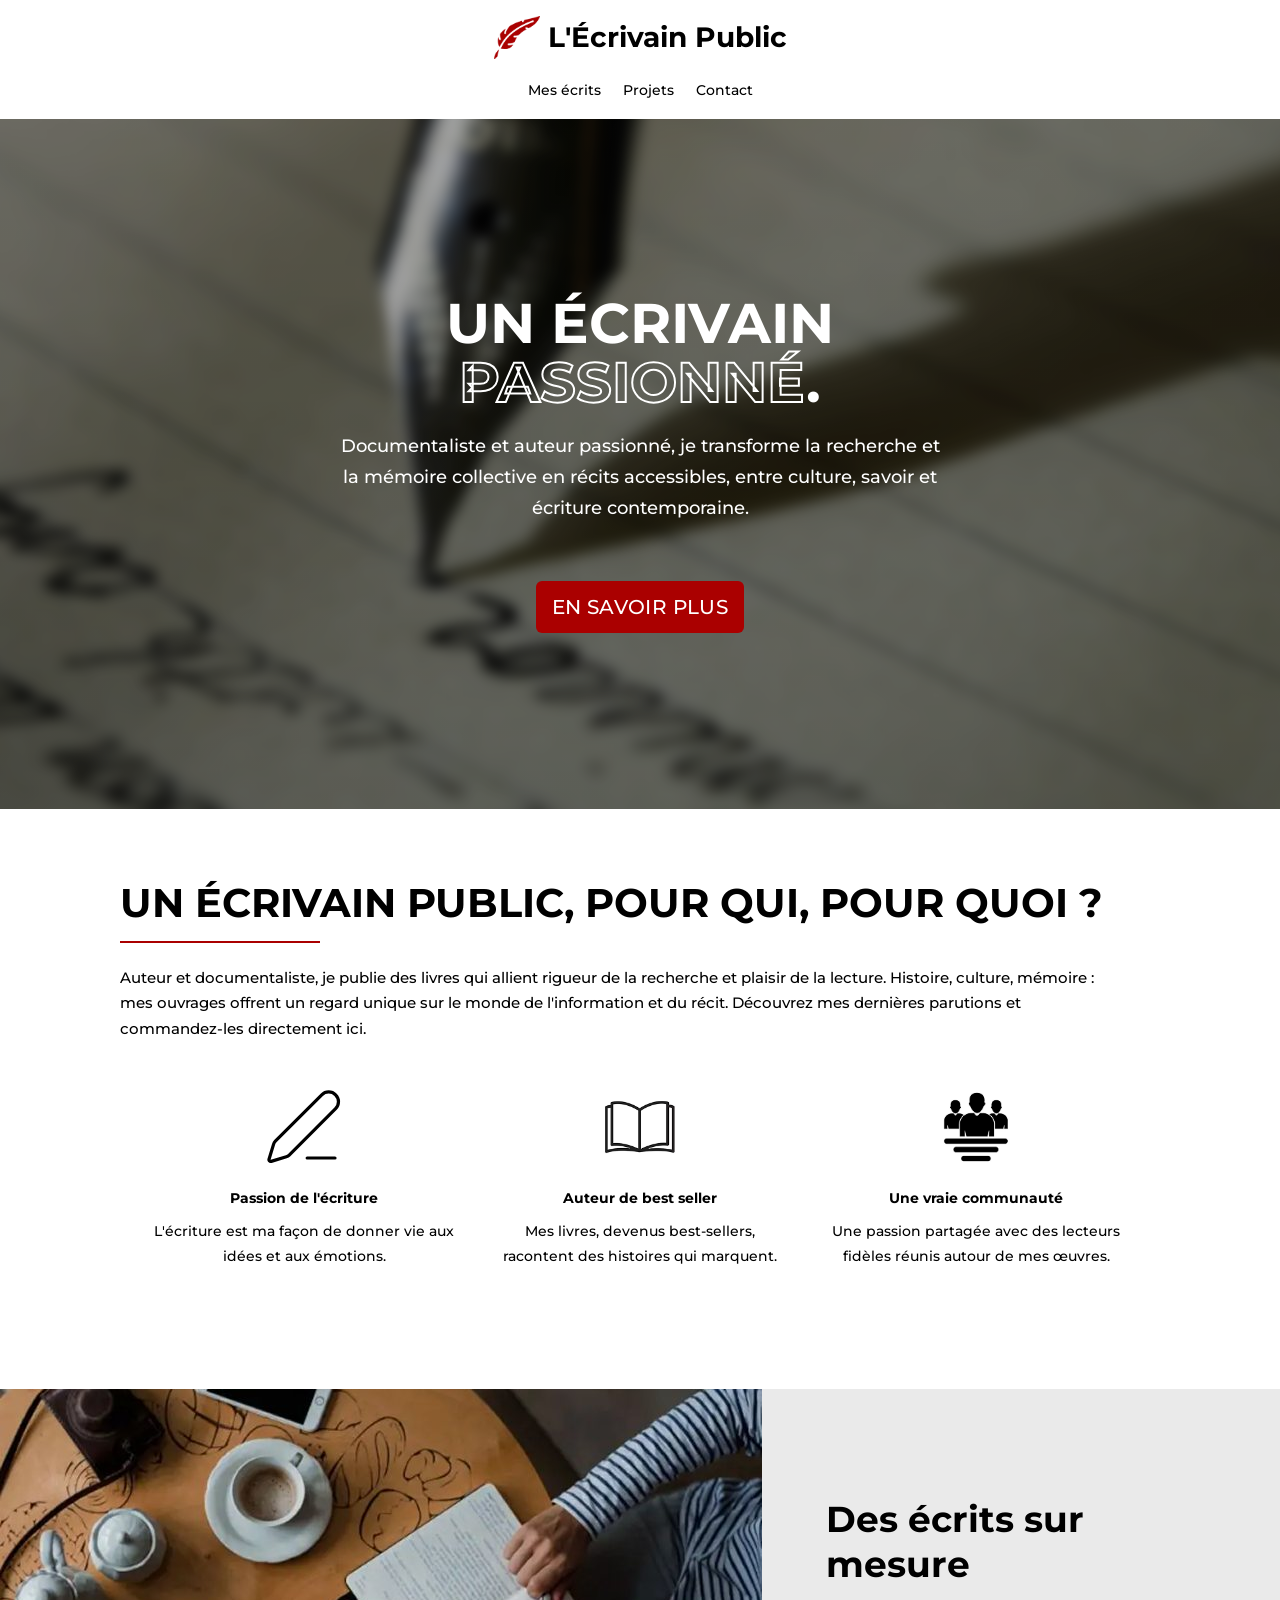
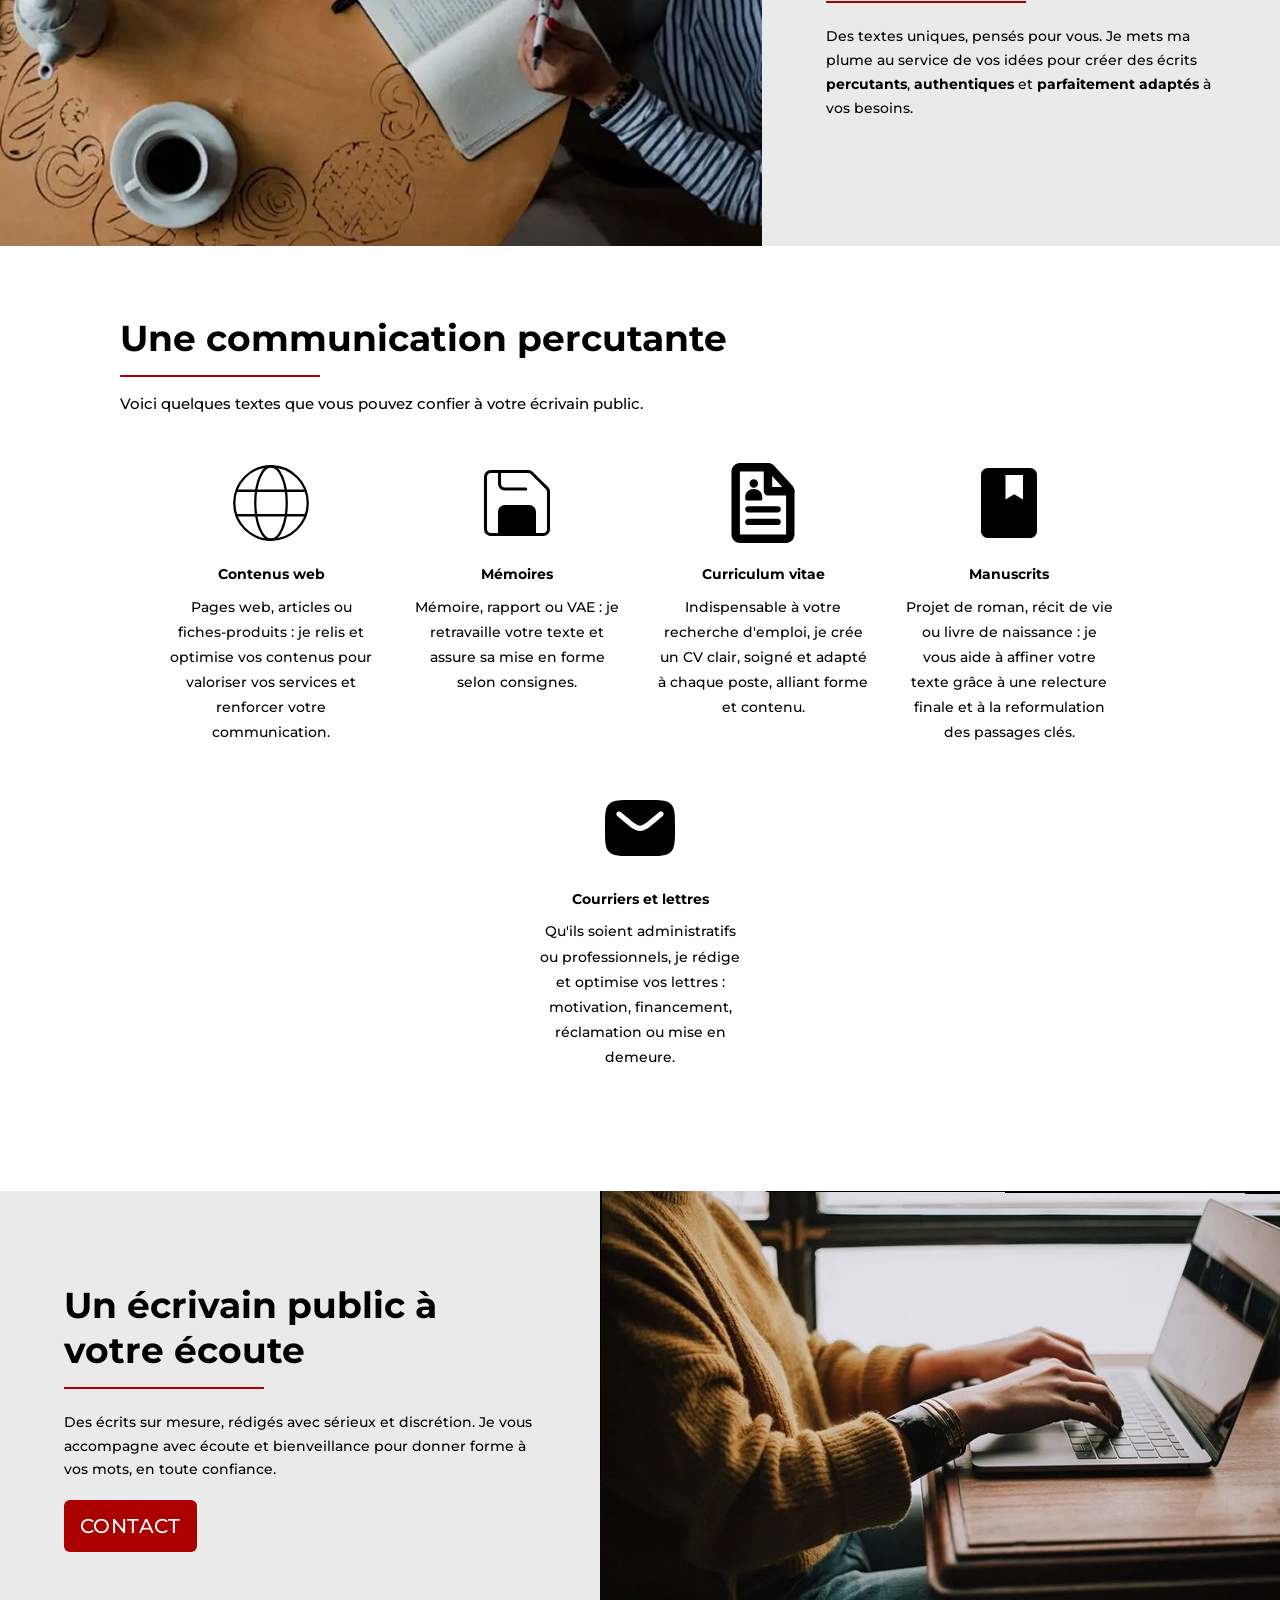
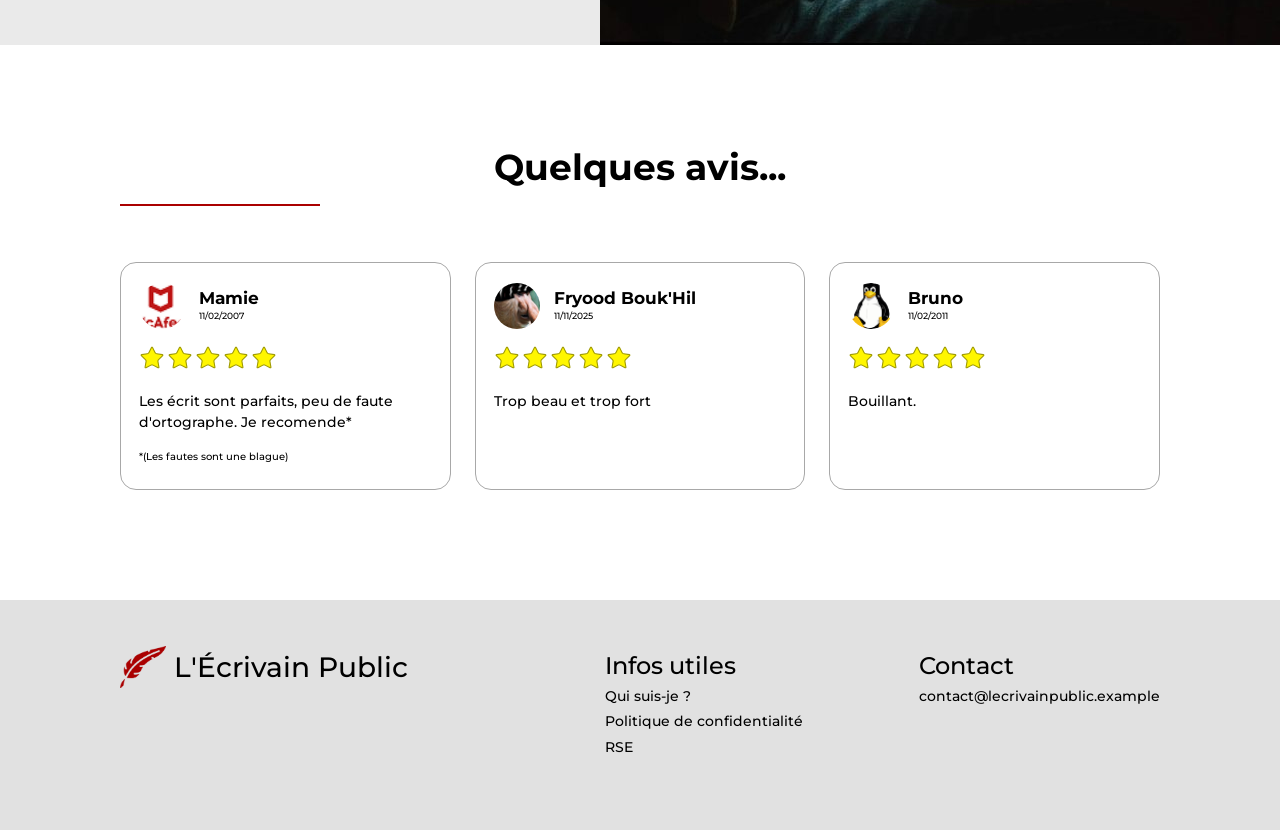
<file: lecrivainpublic/index.html>
<!DOCTYPE html>
<html lang="fr">
<head>
<meta charset="utf-8">
<meta name="viewport" content="width=device-width, initial-scale=1">
<title>L'Écrivain Public - Écrivain public passionné</title>
<meta name="description" content="Fred Bouk'Hil, écrivain public : courriers, CV, mémoires, manuscrits et contenus web sur mesure.">
<link rel="icon" href="images/favicon.png">
<link rel="preconnect" href="https://fonts.googleapis.com"><link rel="preconnect" href="https://fonts.gstatic.com" crossorigin>
<link href="https://fonts.googleapis.com/css2?family=Montserrat:wght@400;500;600;700&display=swap" rel="stylesheet">
<link rel="stylesheet" href="css/style.css">
</head>
<body>
<header class="entete">
  <a class="logo" href="index.html" aria-label="L'Écrivain Public, accueil"><img src="images/logo.png" alt="">L'Écrivain Public</a>
  <nav class="menu" aria-label="Navigation principale"><a href="mes-ecrits.html">Mes écrits</a><a href="projets.html">Projets</a><a href="contact.html">Contact</a></nav>
</header>
<main>
<section class="hero hero--accueil hero--haut"><div><h1>Un écrivain<span class="contour">passionné<i>.</i></span></h1><p>Documentaliste et auteur passionné, je transforme la recherche et la mémoire collective en récits accessibles, entre culture, savoir et écriture contemporaine.</p><a class="bouton" href="a-propos.html">En savoir plus</a></div></section><section class="section"><div class="conteneur apparait "><h2 class="titre">Un écrivain public, pour qui, pour quoi ?</h2><p>Auteur et documentaliste, je publie des livres qui allient rigueur de la recherche et plaisir de la lecture. Histoire, culture, mémoire : mes ouvrages offrent un regard unique sur le monde de l'information et du récit. Découvrez mes dernières parutions et commandez-les directement ici.</p><div class="picto picto--large"><article><img src="images/icone-plume.svg" alt=""><h3>Passion de l'écriture</h3><p>L'écriture est ma façon de donner vie aux idées et aux émotions.</p></article><article><img src="images/icone-livre.png" alt=""><h3>Auteur de best seller</h3><p>Mes livres, devenus best-sellers, racontent des histoires qui marquent.</p></article><article><img src="images/icone-communaute.png" alt=""><h3>Une vraie communauté</h3><p>Une passion partagée avec des lecteurs fidèles réunis autour de mes œuvres.</p></article></div></div></section><section class="duo apparait">
  <div class="duo__photo"><img src="images/cafe-ecriture.jpg" alt="Une personne écrit dans un carnet à une table de café" loading="lazy"></div>
  <div class="duo__texte"><h2 class="titre-mixte">Des écrits sur mesure</h2><p>Des textes uniques, pensés pour vous. Je mets ma plume au service de vos idées pour créer des écrits <b>percutants</b>, <b>authentiques</b> et <b>parfaitement adaptés</b> à vos besoins.</p></div></section><section class="section"><div class="conteneur apparait "><h2 class="titre-mixte">Une communication percutante</h2><p style="margin-top:-8px">Voici quelques textes que vous pouvez confier à votre écrivain public.</p><div class="picto"><article><img src="images/icone-web.svg" alt=""><h3>Contenus web</h3><p>Pages web, articles ou fiches-produits : je relis et optimise vos contenus pour valoriser vos services et renforcer votre communication.</p></article><article><img src="images/icone-memoire.svg" alt=""><h3>Mémoires</h3><p>Mémoire, rapport ou VAE : je retravaille votre texte et assure sa mise en forme selon consignes.</p></article><article><img src="images/icone-cv.svg" alt=""><h3>Curriculum vitae</h3><p>Indispensable à votre recherche d'emploi, je crée un CV clair, soigné et adapté à chaque poste, alliant forme et contenu.</p></article><article><img src="images/icone-manuscrit.svg" alt=""><h3>Manuscrits</h3><p>Projet de roman, récit de vie ou livre de naissance : je vous aide à affiner votre texte grâce à une relecture finale et à la reformulation des passages clés.</p></article><article><img src="images/icone-courrier.svg" alt=""><h3>Courriers et lettres</h3><p>Qu'ils soient administratifs ou professionnels, je rédige et optimise vos lettres : motivation, financement, réclamation ou mise en demeure.</p></article></div></div></section><section class="duo duo--inverse apparait">
  <div class="duo__photo"><img src="images/ordinateur.jpg" alt="Une personne tape sur un ordinateur portable" loading="lazy"></div>
  <div class="duo__texte"><h2 class="titre-mixte">Un écrivain public à votre écoute</h2><p>Des écrits sur mesure, rédigés avec sérieux et discrétion. Je vous accompagne avec écoute et bienveillance pour donner forme à vos mots, en toute confiance.</p><a class="bouton" href="contact.html">Contact</a></div></section><section class="section"><div class="conteneur apparait"><h2 class="titre-mixte centre" style="text-align:center;margin-top:30px">Quelques avis...</h2><div class="avis"><article class="carte-avis"><header><img class="avatar" src="images/avatar-mcafee.png" alt=""><div><b>Mamie</b><time>11/02/2007</time></div></header>
<div class="etoiles" role="img" aria-label="5 étoiles sur 5"><img src="images/etoile.svg" alt=""><img src="images/etoile.svg" alt=""><img src="images/etoile.svg" alt=""><img src="images/etoile.svg" alt=""><img src="images/etoile.svg" alt=""></div><p>Les écrit sont parfaits, peu de faute d'ortographe. Je recomende*</p><small>*(Les fautes sont une blague)</small></article><article class="carte-avis"><header><img class="avatar" src="images/avatar-fryood.png" alt=""><div><b>Fryood Bouk'Hil</b><time>11/11/2025</time></div></header>
<div class="etoiles" role="img" aria-label="5 étoiles sur 5"><img src="images/etoile.svg" alt=""><img src="images/etoile.svg" alt=""><img src="images/etoile.svg" alt=""><img src="images/etoile.svg" alt=""><img src="images/etoile.svg" alt=""></div><p>Trop beau et trop fort</p></article><article class="carte-avis"><header><img class="avatar" src="images/avatar-bruno.png" alt=""><div><b>Bruno</b><time>11/02/2011</time></div></header>
<div class="etoiles" role="img" aria-label="5 étoiles sur 5"><img src="images/etoile.svg" alt=""><img src="images/etoile.svg" alt=""><img src="images/etoile.svg" alt=""><img src="images/etoile.svg" alt=""><img src="images/etoile.svg" alt=""></div><p>Bouillant.</p></article></div></div></section>
</main>
<footer class="pied">
  <div class="conteneur">
    <div><a class="logo" href="index.html"><img src="images/logo.png" alt="">L'Écrivain Public</a></div>
    <div><h2>Infos utiles</h2><nav aria-label="Informations utiles"><a href="a-propos.html">Qui suis-je ?</a><a href="politique-de-confidentialite.html">Politique de confidentialité</a><a href="rse.html">RSE</a></nav></div>
    <div><h2>Contact</h2><address><a href="mailto:contact@lecrivainpublic.example">contact@lecrivainpublic.example</a></address></div>
  </div>
</footer>
<script src="js/main.js"></script>
</body>
</html>
</file>
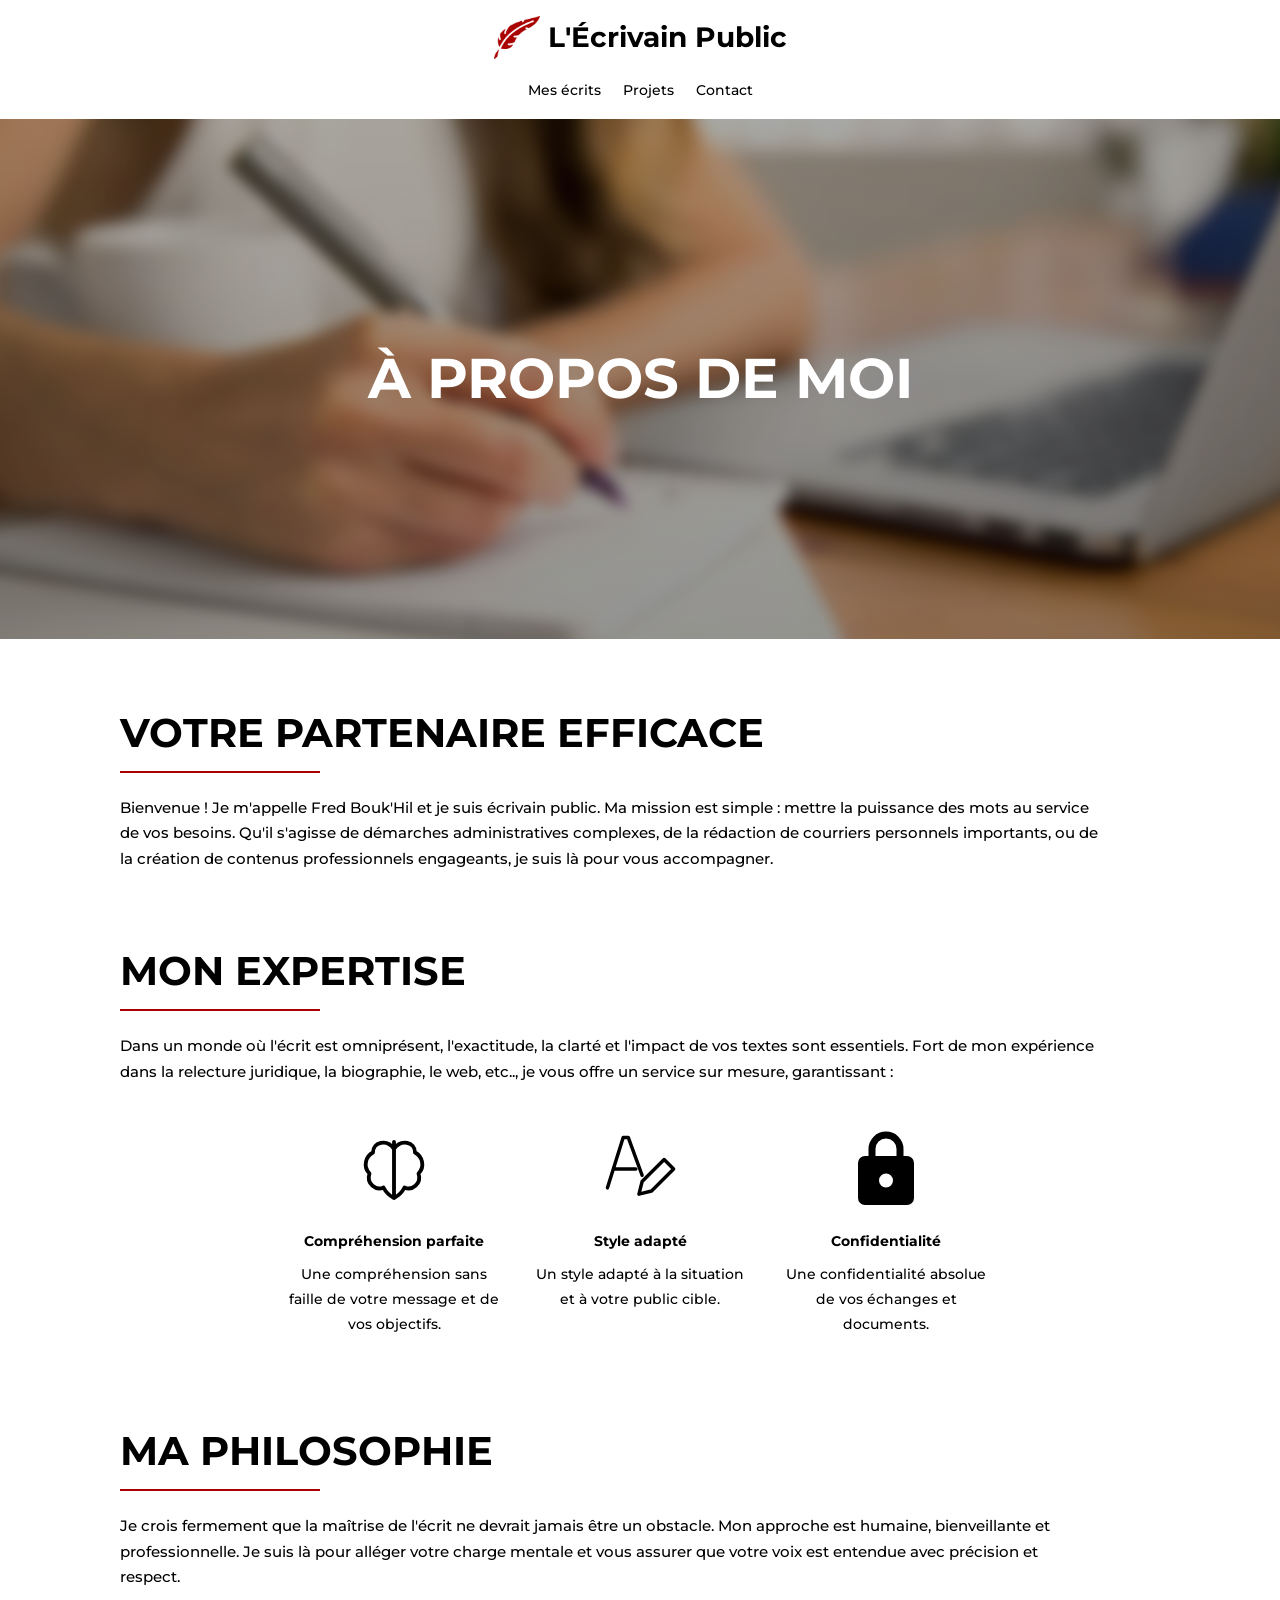
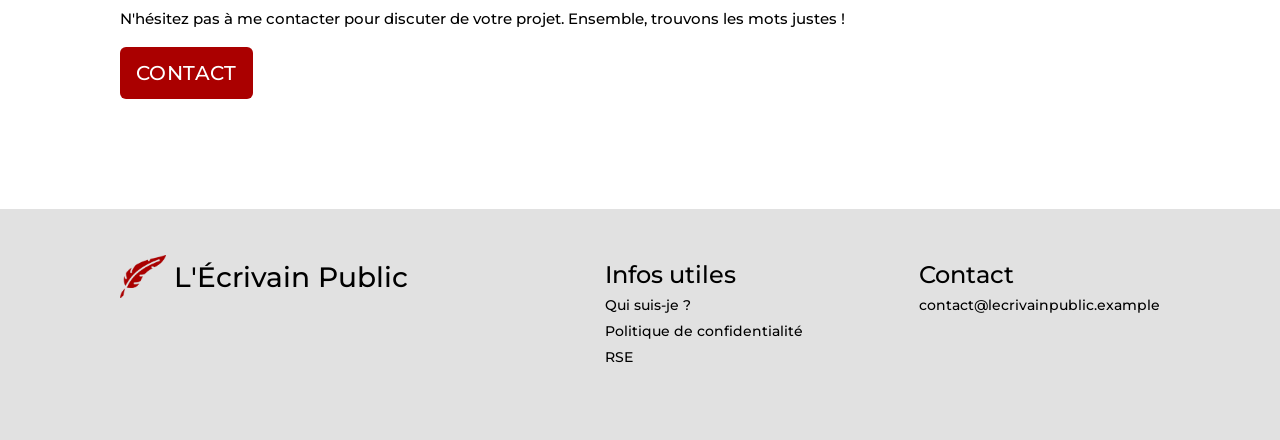
<file: lecrivainpublic/a-propos.html>
<!DOCTYPE html>
<html lang="fr">
<head>
<meta charset="utf-8">
<meta name="viewport" content="width=device-width, initial-scale=1">
<title>À propos - L'Écrivain Public</title>
<meta name="description" content="Qui est Fred Bouk'Hil, écrivain public : expertise, philosophie et engagements.">
<link rel="icon" href="images/favicon.png">
<link rel="preconnect" href="https://fonts.googleapis.com"><link rel="preconnect" href="https://fonts.gstatic.com" crossorigin>
<link href="https://fonts.googleapis.com/css2?family=Montserrat:wght@400;500;600;700&display=swap" rel="stylesheet">
<link rel="stylesheet" href="css/style.css">
</head>
<body>
<header class="entete">
  <a class="logo" href="index.html" aria-label="L'Écrivain Public, accueil"><img src="images/logo.png" alt="">L'Écrivain Public</a>
  <nav class="menu" aria-label="Navigation principale"><a href="mes-ecrits.html">Mes écrits</a><a href="projets.html">Projets</a><a href="contact.html">Contact</a></nav>
</header>
<main>
<section class="hero hero--apropos"><div><h1>À propos de moi</h1></div></section><section class="section"><div class="conteneur apparait "><h2 class="titre">Votre partenaire efficace</h2><p>Bienvenue ! Je m'appelle Fred Bouk'Hil et je suis écrivain public. Ma mission est simple : mettre la puissance des mots au service de vos besoins. Qu'il s'agisse de démarches administratives complexes, de la rédaction de courriers personnels importants, ou de la création de contenus professionnels engageants, je suis là pour vous accompagner.</p></div></section><section class="section"><div class="conteneur apparait "><h2 class="titre">Mon expertise</h2><p>Dans un monde où l'écrit est omniprésent, l'exactitude, la clarté et l'impact de vos textes sont essentiels. Fort de mon expérience dans la relecture juridique, la biographie, le web, etc.., je vous offre un service sur mesure, garantissant :</p><div class="picto"><article><img src="images/icone-cerveau.svg" alt=""><h3>Compréhension parfaite</h3><p>Une compréhension sans faille de votre message et de vos objectifs.</p></article><article><img src="images/icone-style.svg" alt=""><h3>Style adapté</h3><p>Un style adapté à la situation et à votre public cible.</p></article><article><img src="images/icone-cadenas.svg" alt=""><h3>Confidentialité</h3><p>Une confidentialité absolue de vos échanges et documents.</p></article></div></div></section><section class="section"><div class="conteneur apparait "><h2 class="titre">Ma philosophie</h2><p>Je crois fermement que la maîtrise de l'écrit ne devrait jamais être un obstacle. Mon approche est humaine, bienveillante et professionnelle. Je suis là pour alléger votre charge mentale et vous assurer que votre voix est entendue avec précision et respect.</p><p>N'hésitez pas à me contacter pour discuter de votre projet. Ensemble, trouvons les mots justes !</p><a class="bouton" href="contact.html">Contact</a></div></section><div class="espace"></div>
</main>
<footer class="pied">
  <div class="conteneur">
    <div><a class="logo" href="index.html"><img src="images/logo.png" alt="">L'Écrivain Public</a></div>
    <div><h2>Infos utiles</h2><nav aria-label="Informations utiles"><a href="a-propos.html">Qui suis-je ?</a><a href="politique-de-confidentialite.html">Politique de confidentialité</a><a href="rse.html">RSE</a></nav></div>
    <div><h2>Contact</h2><address><a href="mailto:contact@lecrivainpublic.example">contact@lecrivainpublic.example</a></address></div>
  </div>
</footer>
<script src="js/main.js"></script>
</body>
</html>
</file>
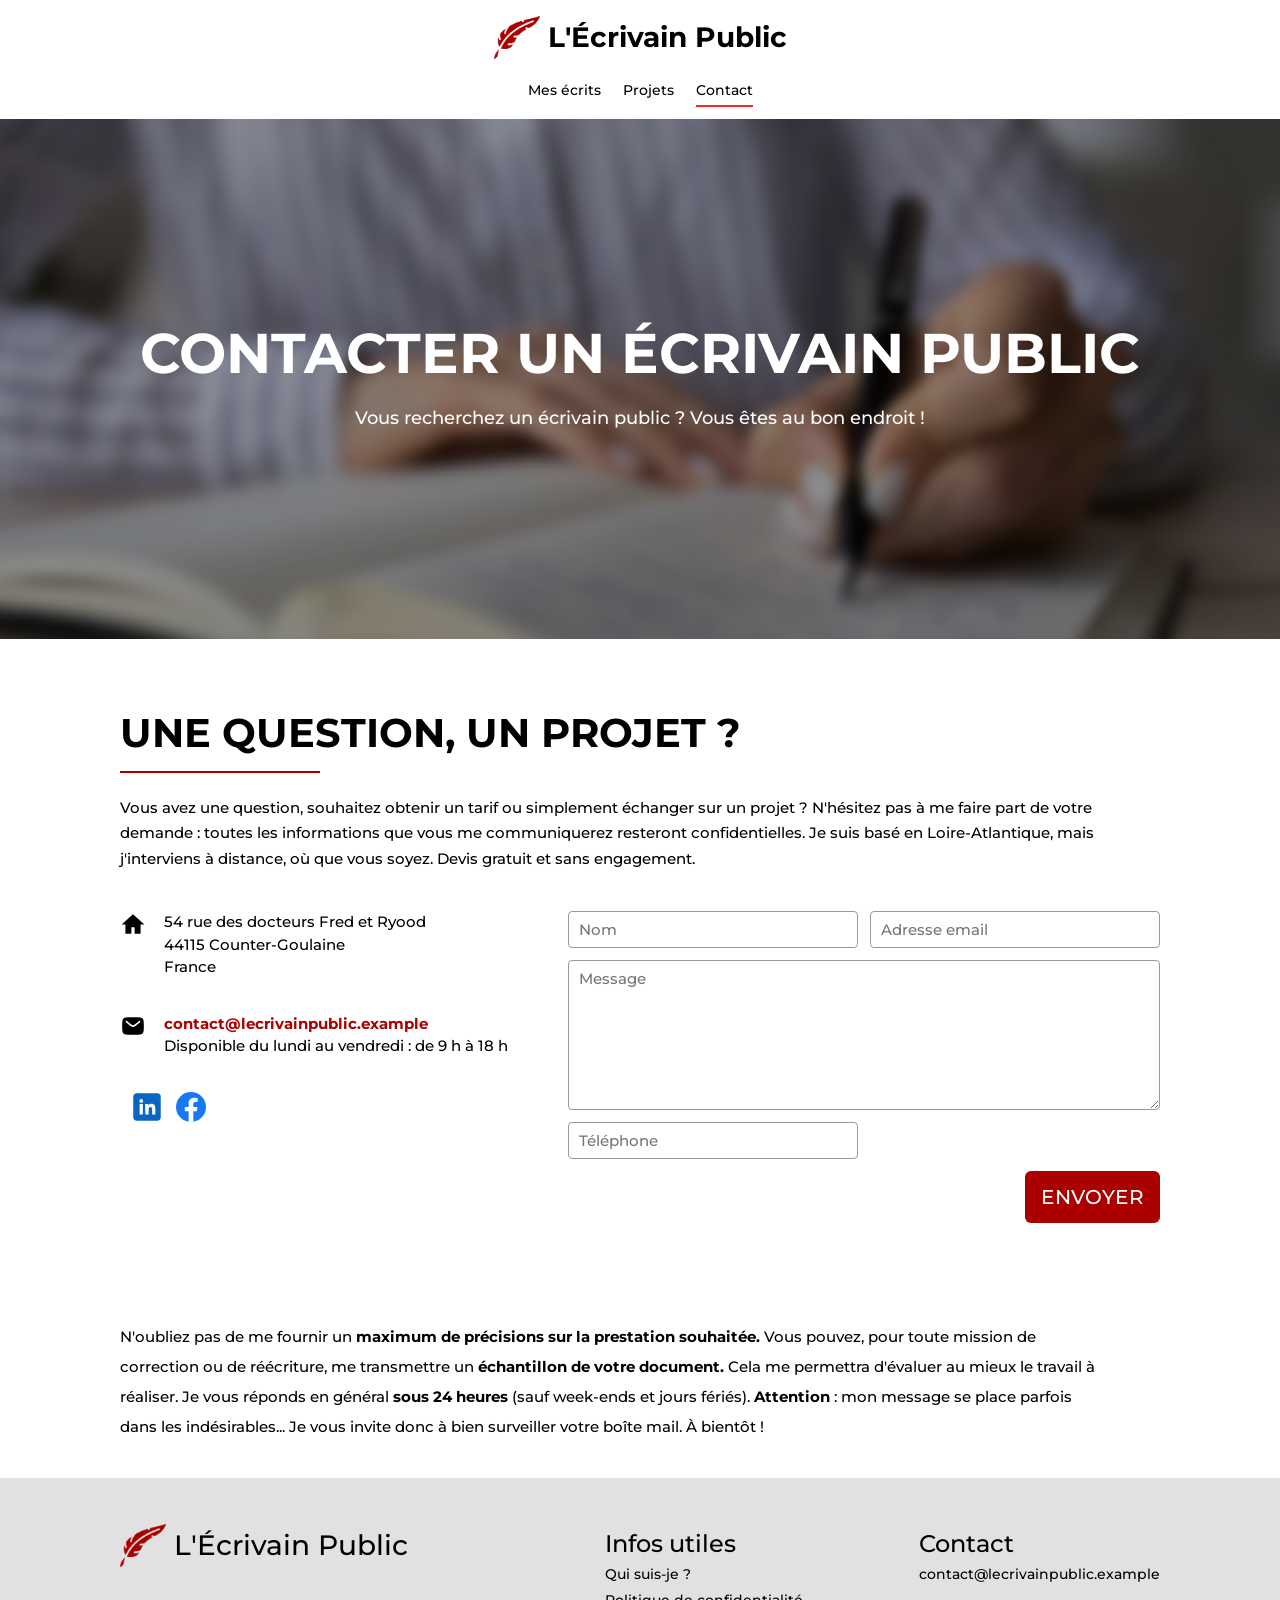
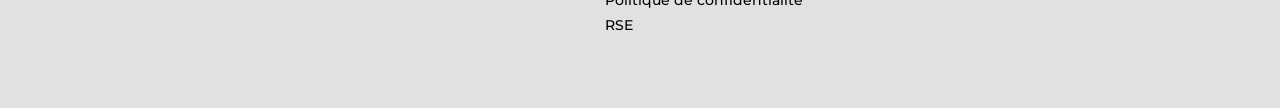
<file: lecrivainpublic/contact.html>
<!DOCTYPE html>
<html lang="fr">
<head>
<meta charset="utf-8">
<meta name="viewport" content="width=device-width, initial-scale=1">
<title>Contact - L'Écrivain Public</title>
<meta name="description" content="Contactez un écrivain public : devis gratuit et sans engagement.">
<link rel="icon" href="images/favicon.png">
<link rel="preconnect" href="https://fonts.googleapis.com"><link rel="preconnect" href="https://fonts.gstatic.com" crossorigin>
<link href="https://fonts.googleapis.com/css2?family=Montserrat:wght@400;500;600;700&display=swap" rel="stylesheet">
<link rel="stylesheet" href="css/style.css">
</head>
<body>
<header class="entete">
  <a class="logo" href="index.html" aria-label="L'Écrivain Public, accueil"><img src="images/logo.png" alt="">L'Écrivain Public</a>
  <nav class="menu" aria-label="Navigation principale"><a href="mes-ecrits.html">Mes écrits</a><a href="projets.html">Projets</a><a href="contact.html" aria-current="page">Contact</a></nav>
</header>
<main>
<section class="hero hero--contact"><div><h1>Contacter un écrivain public</h1><p>Vous recherchez un écrivain public ? Vous êtes au bon endroit !</p></div></section><section class="section"><div class="conteneur apparait "><h2 class="titre">Une question, un projet ?</h2><p>Vous avez une question, souhaitez obtenir un tarif ou simplement échanger sur un projet ? N'hésitez pas à me faire part de votre demande : toutes les informations que vous me communiquerez resteront confidentielles. Je suis basé en Loire-Atlantique, mais j'interviens à distance, où que vous soyez. Devis gratuit et sans engagement.</p><div class="contact">
  <div class="coordonnees">
    <div><img src="images/icone-maison.svg" alt=""><span>54 rue des docteurs Fred et Ryood<br>44115 Counter-Goulaine<br>France</span></div>
    <div><img src="images/icone-courrier.svg" alt=""><span><a href="mailto:contact@lecrivainpublic.example">contact@lecrivainpublic.example</a><br>Disponible du lundi au vendredi : de 9 h à 18 h</span></div>
    <div class="reseaux"><a href="#" aria-label="LinkedIn"><img src="images/linkedin.svg" alt=""></a><a href="#" aria-label="Facebook"><img src="images/facebook.svg" alt=""></a></div>
  </div>
  <form class="formulaire" id="form-contact">
    <input name="nom" placeholder="Nom" aria-label="Nom" required autocomplete="name">
    <input name="email" type="email" placeholder="Adresse email" aria-label="Adresse email" required autocomplete="email">
    <textarea class="plein" name="message" placeholder="Message" aria-label="Message" required></textarea>
    <input class="telephone" name="telephone" type="tel" placeholder="Téléphone" aria-label="Téléphone" autocomplete="tel">
    <button class="bouton envoi" type="submit">Envoyer</button>
    <p class="statut" role="status"></p>
  </form>
</div>
<p class="note">N'oubliez pas de me fournir un <b>maximum de précisions sur la prestation souhaitée.</b> Vous pouvez, pour toute mission de correction ou de réécriture, me transmettre un <b>échantillon de votre document.</b> Cela me permettra d'évaluer au mieux le travail à réaliser. Je vous réponds en général <b>sous 24 heures</b> (sauf week-ends et jours fériés). <b>Attention</b> : mon message se place parfois dans les indésirables... Je vous invite donc à bien surveiller votre boîte mail. À bientôt !</p></div></section>
</main>
<footer class="pied">
  <div class="conteneur">
    <div><a class="logo" href="index.html"><img src="images/logo.png" alt="">L'Écrivain Public</a></div>
    <div><h2>Infos utiles</h2><nav aria-label="Informations utiles"><a href="a-propos.html">Qui suis-je ?</a><a href="politique-de-confidentialite.html">Politique de confidentialité</a><a href="rse.html">RSE</a></nav></div>
    <div><h2>Contact</h2><address><a href="mailto:contact@lecrivainpublic.example">contact@lecrivainpublic.example</a></address></div>
  </div>
</footer>
<script src="js/main.js"></script>
</body>
</html>
</file>
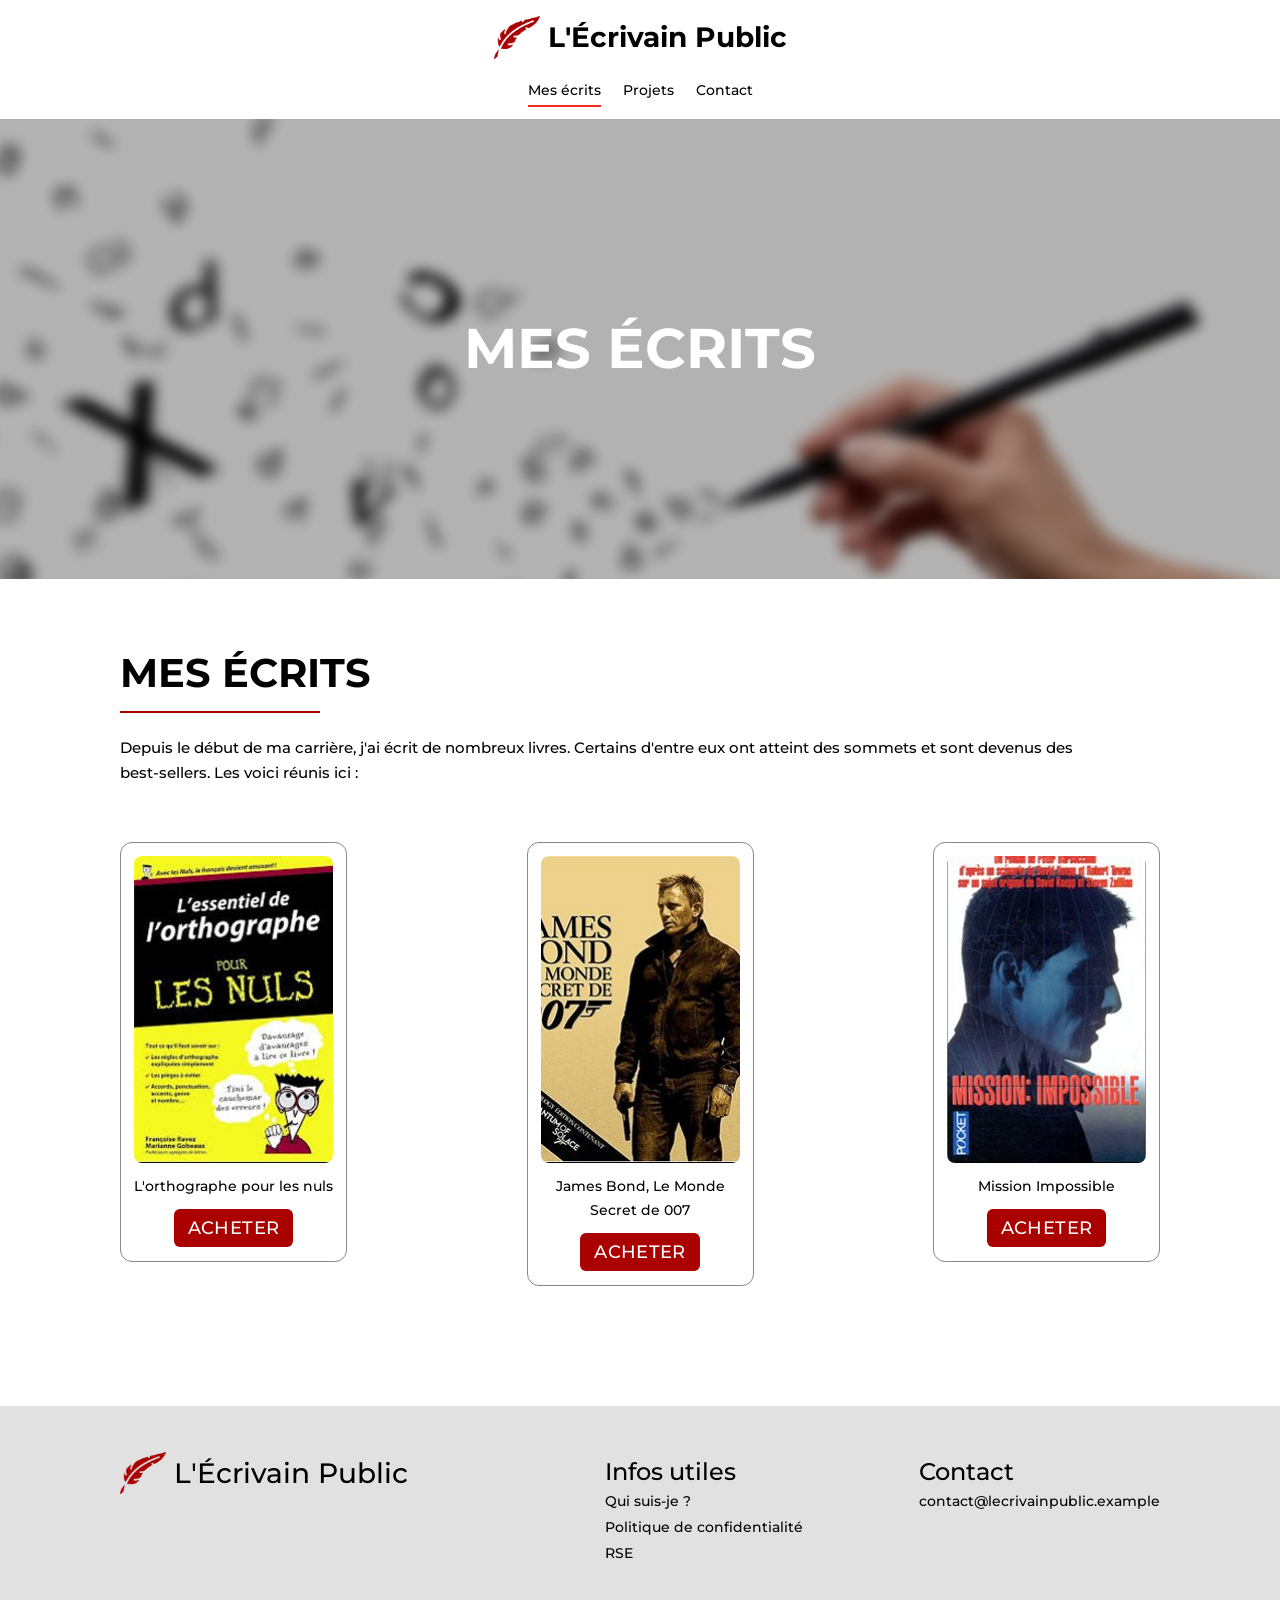
<file: lecrivainpublic/mes-ecrits.html>
<!DOCTYPE html>
<html lang="fr">
<head>
<meta charset="utf-8">
<meta name="viewport" content="width=device-width, initial-scale=1">
<title>Mes écrits - L'Écrivain Public</title>
<meta name="description" content="Les livres écrits par l'auteur, devenus best-sellers.">
<link rel="icon" href="images/favicon.png">
<link rel="preconnect" href="https://fonts.googleapis.com"><link rel="preconnect" href="https://fonts.gstatic.com" crossorigin>
<link href="https://fonts.googleapis.com/css2?family=Montserrat:wght@400;500;600;700&display=swap" rel="stylesheet">
<link rel="stylesheet" href="css/style.css">
</head>
<body>
<header class="entete">
  <a class="logo" href="index.html" aria-label="L'Écrivain Public, accueil"><img src="images/logo.png" alt="">L'Écrivain Public</a>
  <nav class="menu" aria-label="Navigation principale"><a href="mes-ecrits.html" aria-current="page">Mes écrits</a><a href="projets.html">Projets</a><a href="contact.html">Contact</a></nav>
</header>
<main>
<section class="hero hero--ecrits hero--bas"><div><h1>Mes écrits</h1></div></section><section class="section"><div class="conteneur apparait "><h2 class="titre">Mes écrits</h2><p>Depuis le début de ma carrière, j'ai écrit de nombreux livres. Certains d'entre eux ont atteint des sommets et sont devenus des best-sellers. Les voici réunis ici :</p><div class="livres"><article class="livre"><img src="images/livre-orthographe.jpg" alt="Couverture : L'orthographe pour les nuls"><p>L'orthographe pour les nuls</p><a class="bouton bouton--petit" href="#" aria-label="Acheter L'orthographe pour les nuls">Acheter</a></article><article class="livre"><img src="images/livre-james-bond.jpg" alt="Couverture : James Bond, Le Monde Secret de 007"><p>James Bond, Le Monde Secret de 007</p><a class="bouton bouton--petit" href="#" aria-label="Acheter James Bond, Le Monde Secret de 007">Acheter</a></article><article class="livre"><img src="images/livre-mission-impossible.jpg" alt="Couverture : Mission Impossible"><p>Mission Impossible</p><a class="bouton bouton--petit" href="#" aria-label="Acheter Mission Impossible">Acheter</a></article></div></div></section>
</main>
<footer class="pied">
  <div class="conteneur">
    <div><a class="logo" href="index.html"><img src="images/logo.png" alt="">L'Écrivain Public</a></div>
    <div><h2>Infos utiles</h2><nav aria-label="Informations utiles"><a href="a-propos.html">Qui suis-je ?</a><a href="politique-de-confidentialite.html">Politique de confidentialité</a><a href="rse.html">RSE</a></nav></div>
    <div><h2>Contact</h2><address><a href="mailto:contact@lecrivainpublic.example">contact@lecrivainpublic.example</a></address></div>
  </div>
</footer>
<script src="js/main.js"></script>
</body>
</html>
</file>
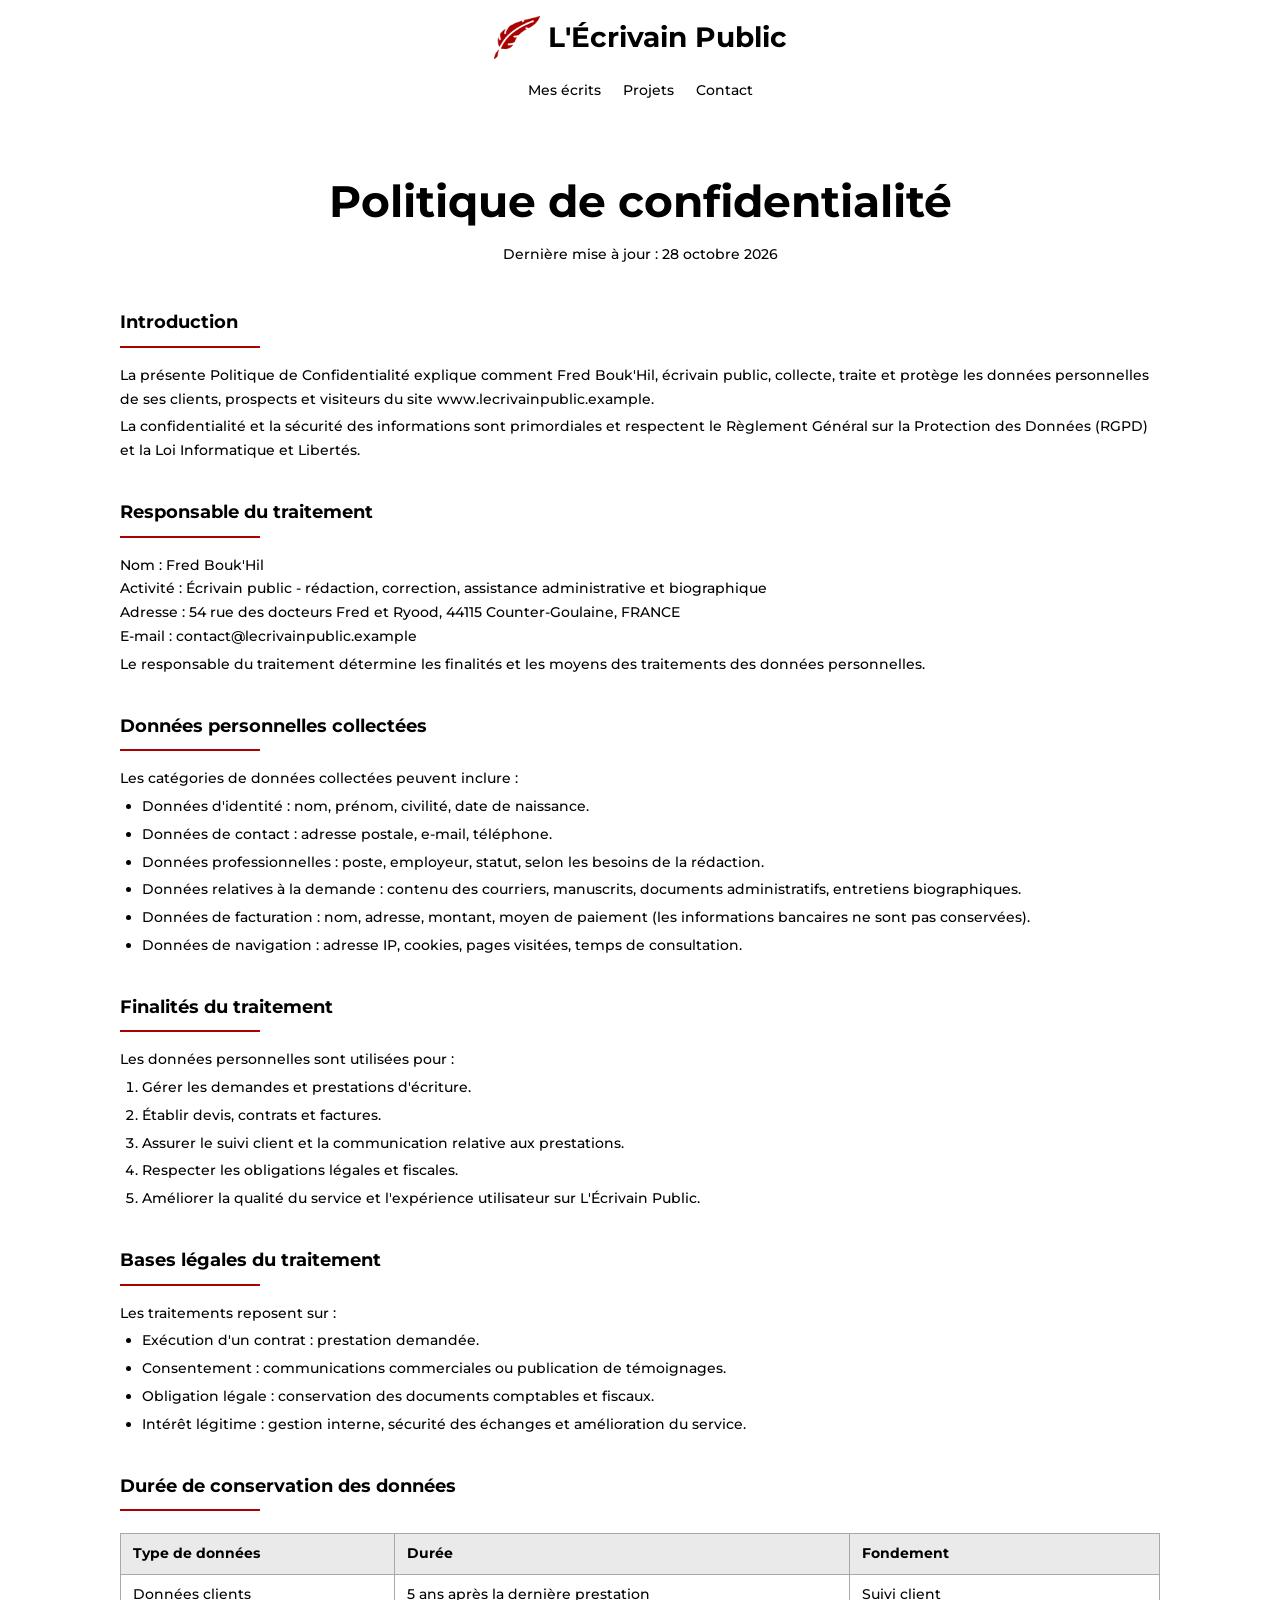
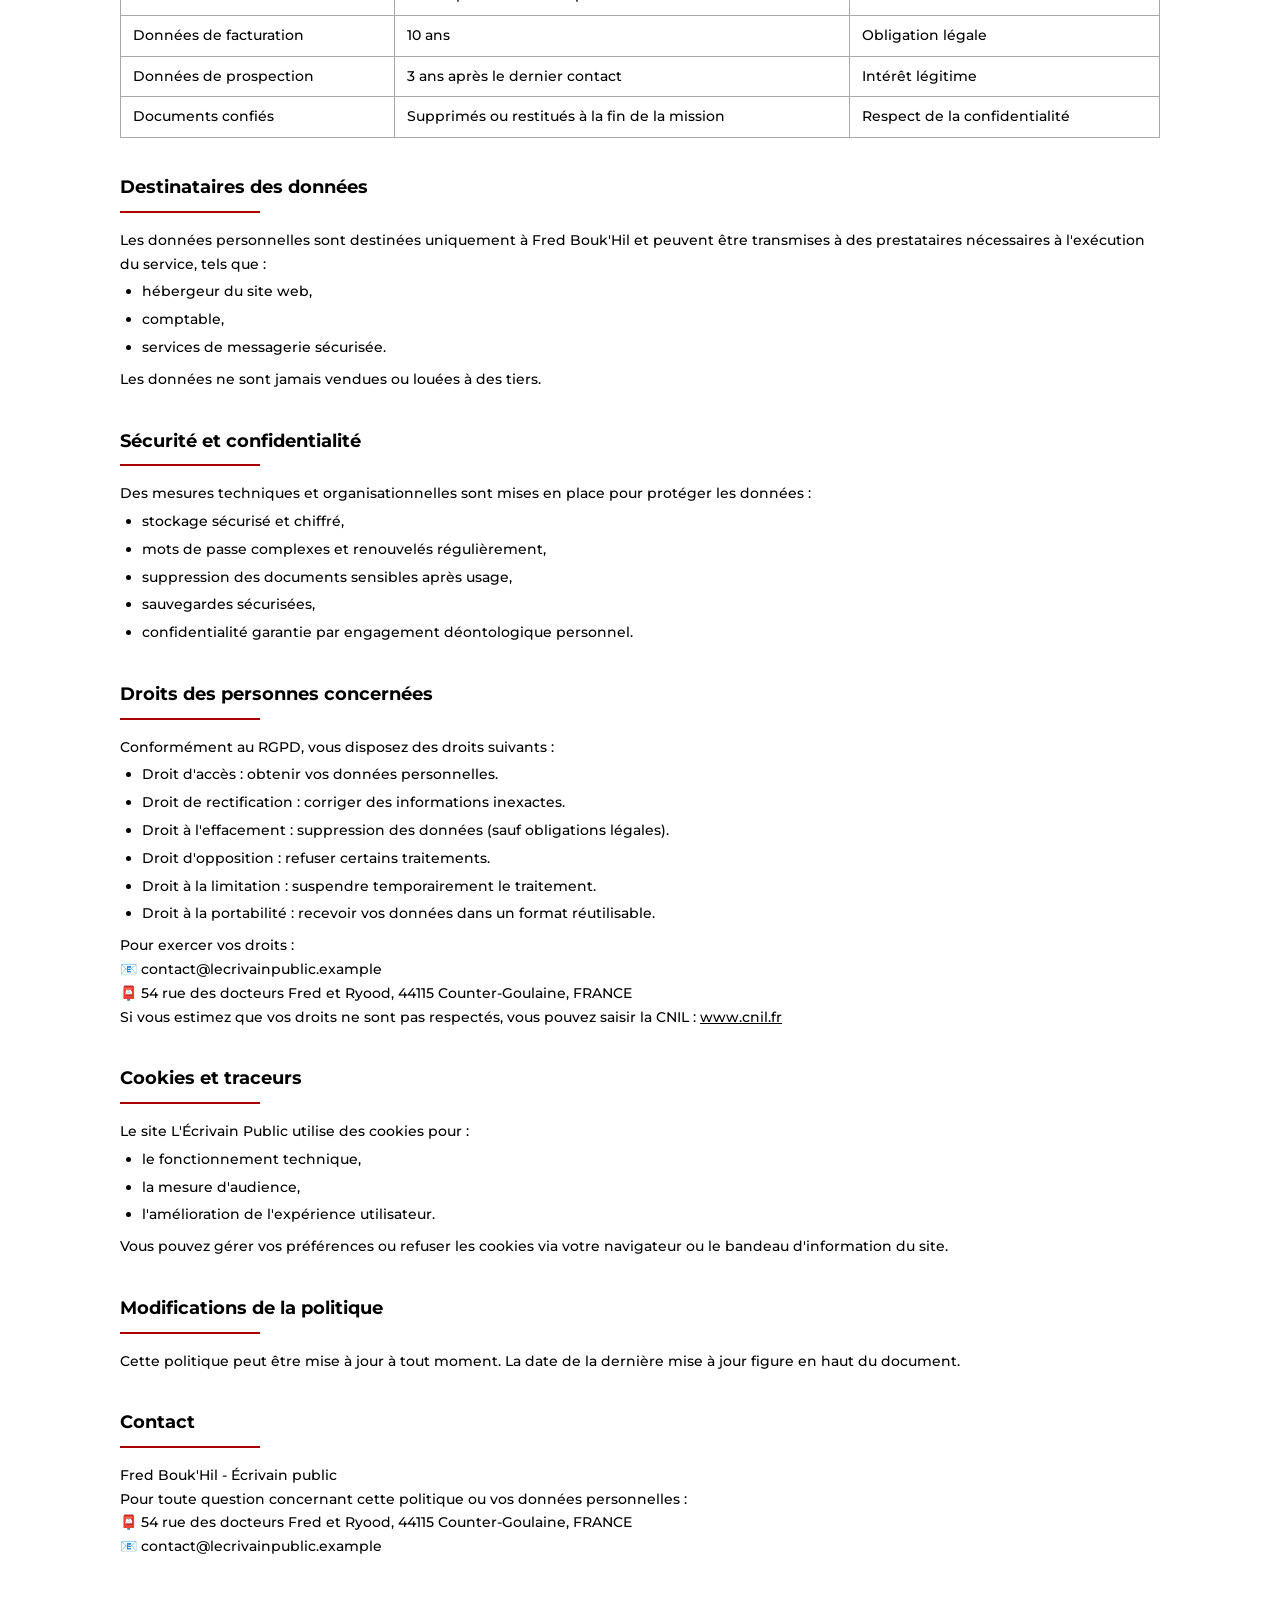
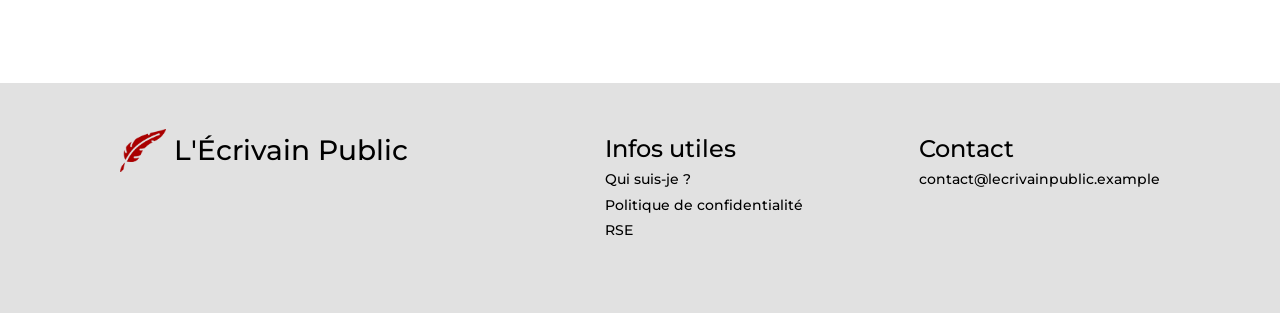
<file: lecrivainpublic/politique-de-confidentialite.html>
<!DOCTYPE html>
<html lang="fr">
<head>
<meta charset="utf-8">
<meta name="viewport" content="width=device-width, initial-scale=1">
<title>Politique de confidentialité - L'Écrivain Public</title>
<meta name="description" content="Comment vos données personnelles sont collectées, traitées et protégées.">
<link rel="icon" href="images/favicon.png">
<link rel="preconnect" href="https://fonts.googleapis.com"><link rel="preconnect" href="https://fonts.gstatic.com" crossorigin>
<link href="https://fonts.googleapis.com/css2?family=Montserrat:wght@400;500;600;700&display=swap" rel="stylesheet">
<link rel="stylesheet" href="css/style.css">
</head>
<body>
<header class="entete">
  <a class="logo" href="index.html" aria-label="L'Écrivain Public, accueil"><img src="images/logo.png" alt="">L'Écrivain Public</a>
  <nav class="menu" aria-label="Navigation principale"><a href="mes-ecrits.html">Mes écrits</a><a href="projets.html">Projets</a><a href="contact.html">Contact</a></nav>
</header>
<main>
<div class="conteneur legal"><h1>Politique de confidentialité</h1><p style="text-align:center;margin:-34px 0 40px">Dernière mise à jour : 28 octobre 2026</p><section><h2 class="sous-titre">Introduction</h2><p>La présente Politique de Confidentialité explique comment Fred Bouk'Hil, écrivain public, collecte, traite et protège les données personnelles de ses clients, prospects et visiteurs du site www.lecrivainpublic.example.</p><p>La confidentialité et la sécurité des informations sont primordiales et respectent le Règlement Général sur la Protection des Données (RGPD) et la Loi Informatique et Libertés.</p></section><section><h2 class="sous-titre">Responsable du traitement</h2><p>Nom : Fred Bouk'Hil<br>Activité : Écrivain public - rédaction, correction, assistance administrative et biographique<br>Adresse : 54 rue des docteurs Fred et Ryood, 44115 Counter-Goulaine, FRANCE<br>E-mail : contact@lecrivainpublic.example</p><p>Le responsable du traitement détermine les finalités et les moyens des traitements des données personnelles.</p></section><section><h2 class="sous-titre">Données personnelles collectées</h2><p>Les catégories de données collectées peuvent inclure :</p><ul><li>Données d'identité : nom, prénom, civilité, date de naissance.</li><li>Données de contact : adresse postale, e-mail, téléphone.</li><li>Données professionnelles : poste, employeur, statut, selon les besoins de la rédaction.</li><li>Données relatives à la demande : contenu des courriers, manuscrits, documents administratifs, entretiens biographiques.</li><li>Données de facturation : nom, adresse, montant, moyen de paiement (les informations bancaires ne sont pas conservées).</li><li>Données de navigation : adresse IP, cookies, pages visitées, temps de consultation.</li></ul></section><section><h2 class="sous-titre">Finalités du traitement</h2><p>Les données personnelles sont utilisées pour :</p><ol><li>Gérer les demandes et prestations d'écriture.</li><li>Établir devis, contrats et factures.</li><li>Assurer le suivi client et la communication relative aux prestations.</li><li>Respecter les obligations légales et fiscales.</li><li>Améliorer la qualité du service et l'expérience utilisateur sur L'Écrivain Public.</li></ol></section><section><h2 class="sous-titre">Bases légales du traitement</h2><p>Les traitements reposent sur :</p><ul><li>Exécution d'un contrat : prestation demandée.</li><li>Consentement : communications commerciales ou publication de témoignages.</li><li>Obligation légale : conservation des documents comptables et fiscaux.</li><li>Intérêt légitime : gestion interne, sécurité des échanges et amélioration du service.</li></ul></section><section><h2 class="sous-titre">Durée de conservation des données</h2><div class="tableau"><table><thead><tr><th>Type de données</th><th>Durée</th><th>Fondement</th></tr></thead><tbody><tr><td>Données clients</td><td>5 ans après la dernière prestation</td><td>Suivi client</td></tr><tr><td>Données de facturation</td><td>10 ans</td><td>Obligation légale</td></tr><tr><td>Données de prospection</td><td>3 ans après le dernier contact</td><td>Intérêt légitime</td></tr><tr><td>Documents confiés</td><td>Supprimés ou restitués à la fin de la mission</td><td>Respect de la confidentialité</td></tr></tbody></table></div></section><section><h2 class="sous-titre">Destinataires des données</h2><p>Les données personnelles sont destinées uniquement à Fred Bouk'Hil et peuvent être transmises à des prestataires nécessaires à l'exécution du service, tels que :</p><ul><li>hébergeur du site web,</li><li>comptable,</li><li>services de messagerie sécurisée.</li></ul><p style="margin-top:8px">Les données ne sont jamais vendues ou louées à des tiers.</p></section><section><h2 class="sous-titre">Sécurité et confidentialité</h2><p>Des mesures techniques et organisationnelles sont mises en place pour protéger les données :</p><ul><li>stockage sécurisé et chiffré,</li><li>mots de passe complexes et renouvelés régulièrement,</li><li>suppression des documents sensibles après usage,</li><li>sauvegardes sécurisées,</li><li>confidentialité garantie par engagement déontologique personnel.</li></ul></section><section><h2 class="sous-titre">Droits des personnes concernées</h2><p>Conformément au RGPD, vous disposez des droits suivants :</p><ul><li>Droit d'accès : obtenir vos données personnelles.</li><li>Droit de rectification : corriger des informations inexactes.</li><li>Droit à l'effacement : suppression des données (sauf obligations légales).</li><li>Droit d'opposition : refuser certains traitements.</li><li>Droit à la limitation : suspendre temporairement le traitement.</li><li>Droit à la portabilité : recevoir vos données dans un format réutilisable.</li></ul><p style="margin-top:8px">Pour exercer vos droits :<br>📧 contact@lecrivainpublic.example<br>📮 54 rue des docteurs Fred et Ryood, 44115 Counter-Goulaine, FRANCE<br>Si vous estimez que vos droits ne sont pas respectés, vous pouvez saisir la CNIL : <a href="https://www.cnil.fr" rel="noopener">www.cnil.fr</a></p></section><section><h2 class="sous-titre">Cookies et traceurs</h2><p>Le site L'Écrivain Public utilise des cookies pour :</p><ul><li>le fonctionnement technique,</li><li>la mesure d'audience,</li><li>l'amélioration de l'expérience utilisateur.</li></ul><p style="margin-top:8px">Vous pouvez gérer vos préférences ou refuser les cookies via votre navigateur ou le bandeau d'information du site.</p></section><section><h2 class="sous-titre">Modifications de la politique</h2><p>Cette politique peut être mise à jour à tout moment. La date de la dernière mise à jour figure en haut du document.</p></section><section><h2 class="sous-titre">Contact</h2><p>Fred Bouk'Hil - Écrivain public<br>Pour toute question concernant cette politique ou vos données personnelles :<br>📮 54 rue des docteurs Fred et Ryood, 44115 Counter-Goulaine, FRANCE<br>📧 contact@lecrivainpublic.example</p></section><div class="espace"></div></div>
</main>
<footer class="pied">
  <div class="conteneur">
    <div><a class="logo" href="index.html"><img src="images/logo.png" alt="">L'Écrivain Public</a></div>
    <div><h2>Infos utiles</h2><nav aria-label="Informations utiles"><a href="a-propos.html">Qui suis-je ?</a><a href="politique-de-confidentialite.html">Politique de confidentialité</a><a href="rse.html">RSE</a></nav></div>
    <div><h2>Contact</h2><address><a href="mailto:contact@lecrivainpublic.example">contact@lecrivainpublic.example</a></address></div>
  </div>
</footer>
<script src="js/main.js"></script>
</body>
</html>
</file>
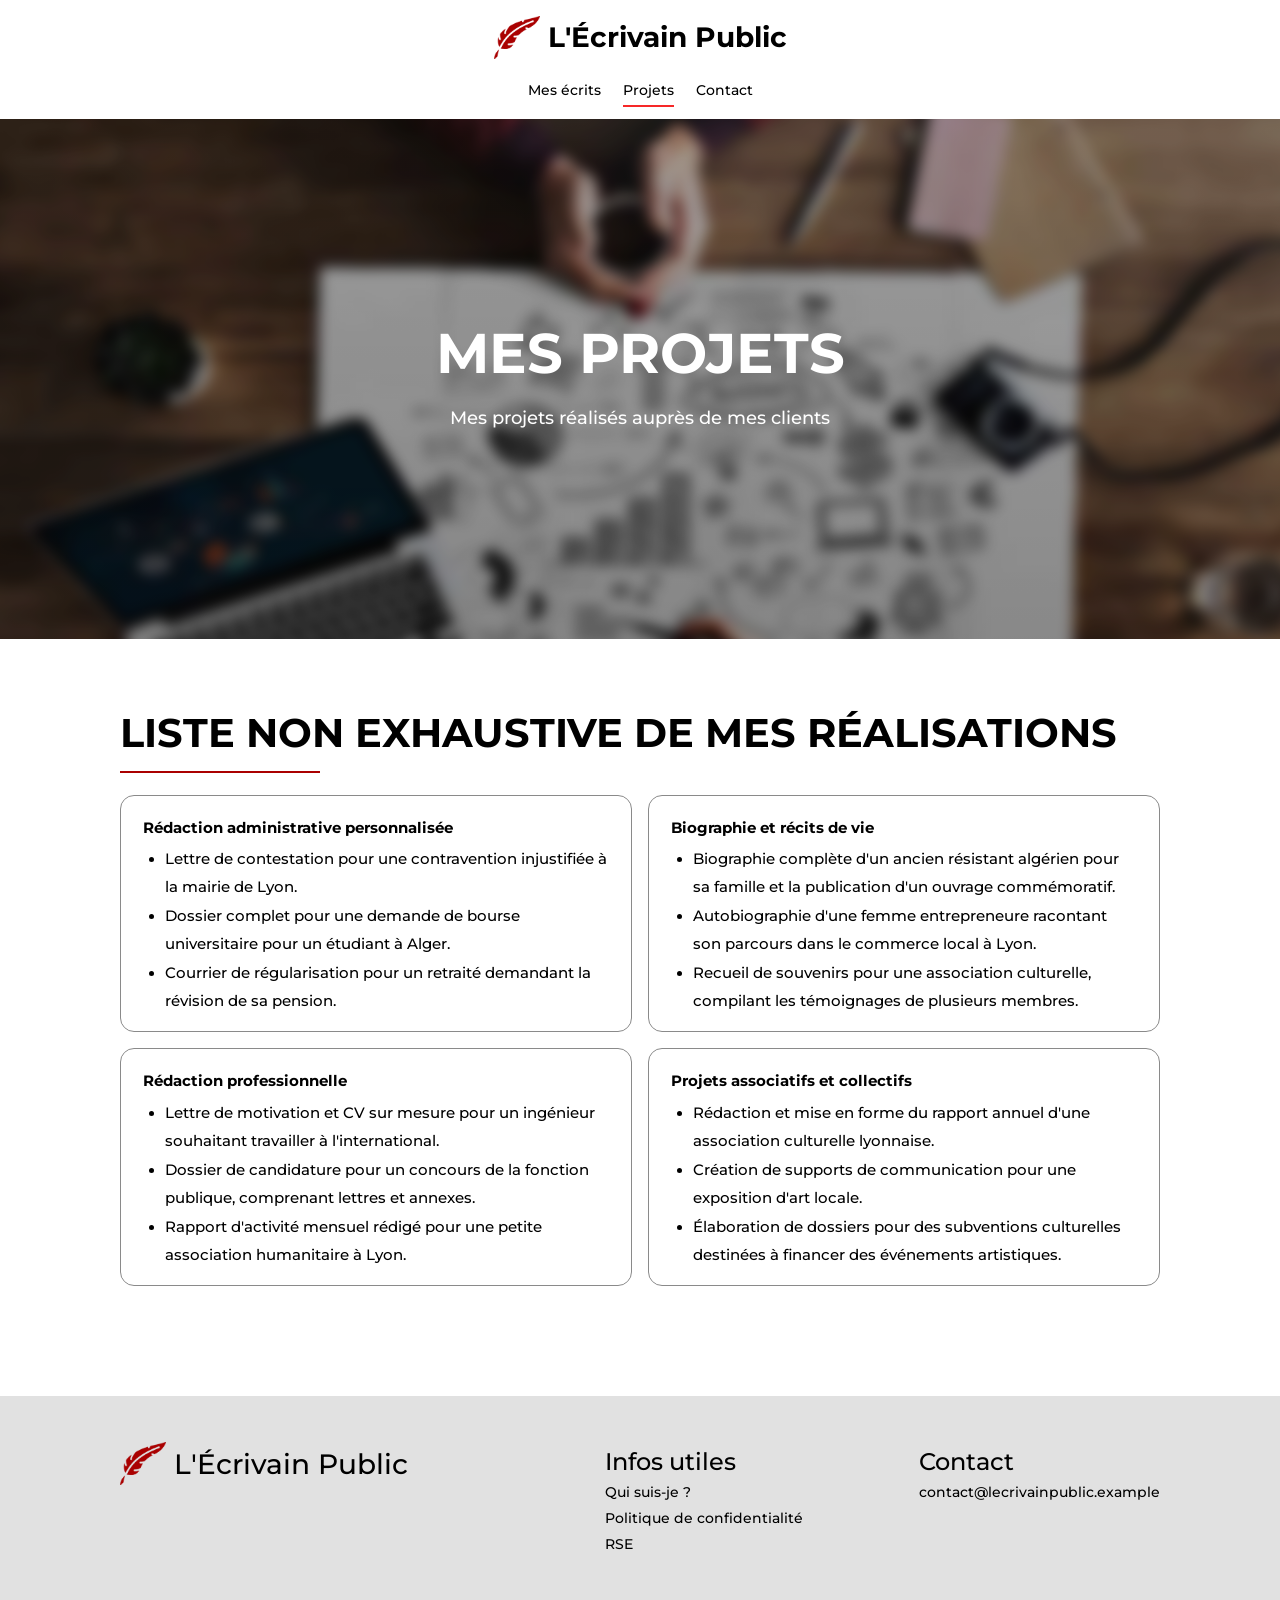
<file: lecrivainpublic/projets.html>
<!DOCTYPE html>
<html lang="fr">
<head>
<meta charset="utf-8">
<meta name="viewport" content="width=device-width, initial-scale=1">
<title>Projets - L'Écrivain Public</title>
<meta name="description" content="Liste non exhaustive des réalisations auprès de mes clients.">
<link rel="icon" href="images/favicon.png">
<link rel="preconnect" href="https://fonts.googleapis.com"><link rel="preconnect" href="https://fonts.gstatic.com" crossorigin>
<link href="https://fonts.googleapis.com/css2?family=Montserrat:wght@400;500;600;700&display=swap" rel="stylesheet">
<link rel="stylesheet" href="css/style.css">
</head>
<body>
<header class="entete">
  <a class="logo" href="index.html" aria-label="L'Écrivain Public, accueil"><img src="images/logo.png" alt="">L'Écrivain Public</a>
  <nav class="menu" aria-label="Navigation principale"><a href="mes-ecrits.html">Mes écrits</a><a href="projets.html" aria-current="page">Projets</a><a href="contact.html">Contact</a></nav>
</header>
<main>
<section class="hero hero--projets"><div><h1>Mes projets</h1><p>Mes projets réalisés auprès de mes clients</p></div></section><section class="section"><div class="conteneur apparait "><h2 class="titre">Liste non exhaustive de mes réalisations</h2><div class="realisations"><article><h3>Rédaction administrative personnalisée</h3><ul><li>Lettre de contestation pour une contravention injustifiée à la mairie de Lyon.</li><li>Dossier complet pour une demande de bourse universitaire pour un étudiant à Alger.</li><li>Courrier de régularisation pour un retraité demandant la révision de sa pension.</li></ul></article><article><h3>Biographie et récits de vie</h3><ul><li>Biographie complète d'un ancien résistant algérien pour sa famille et la publication d'un ouvrage commémoratif.</li><li>Autobiographie d'une femme entrepreneure racontant son parcours dans le commerce local à Lyon.</li><li>Recueil de souvenirs pour une association culturelle, compilant les témoignages de plusieurs membres.</li></ul></article><article><h3>Rédaction professionnelle</h3><ul><li>Lettre de motivation et CV sur mesure pour un ingénieur souhaitant travailler à l'international.</li><li>Dossier de candidature pour un concours de la fonction publique, comprenant lettres et annexes.</li><li>Rapport d'activité mensuel rédigé pour une petite association humanitaire à Lyon.</li></ul></article><article><h3>Projets associatifs et collectifs</h3><ul><li>Rédaction et mise en forme du rapport annuel d'une association culturelle lyonnaise.</li><li>Création de supports de communication pour une exposition d'art locale.</li><li>Élaboration de dossiers pour des subventions culturelles destinées à financer des événements artistiques.</li></ul></article></div></div></section>
</main>
<footer class="pied">
  <div class="conteneur">
    <div><a class="logo" href="index.html"><img src="images/logo.png" alt="">L'Écrivain Public</a></div>
    <div><h2>Infos utiles</h2><nav aria-label="Informations utiles"><a href="a-propos.html">Qui suis-je ?</a><a href="politique-de-confidentialite.html">Politique de confidentialité</a><a href="rse.html">RSE</a></nav></div>
    <div><h2>Contact</h2><address><a href="mailto:contact@lecrivainpublic.example">contact@lecrivainpublic.example</a></address></div>
  </div>
</footer>
<script src="js/main.js"></script>
</body>
</html>
</file>
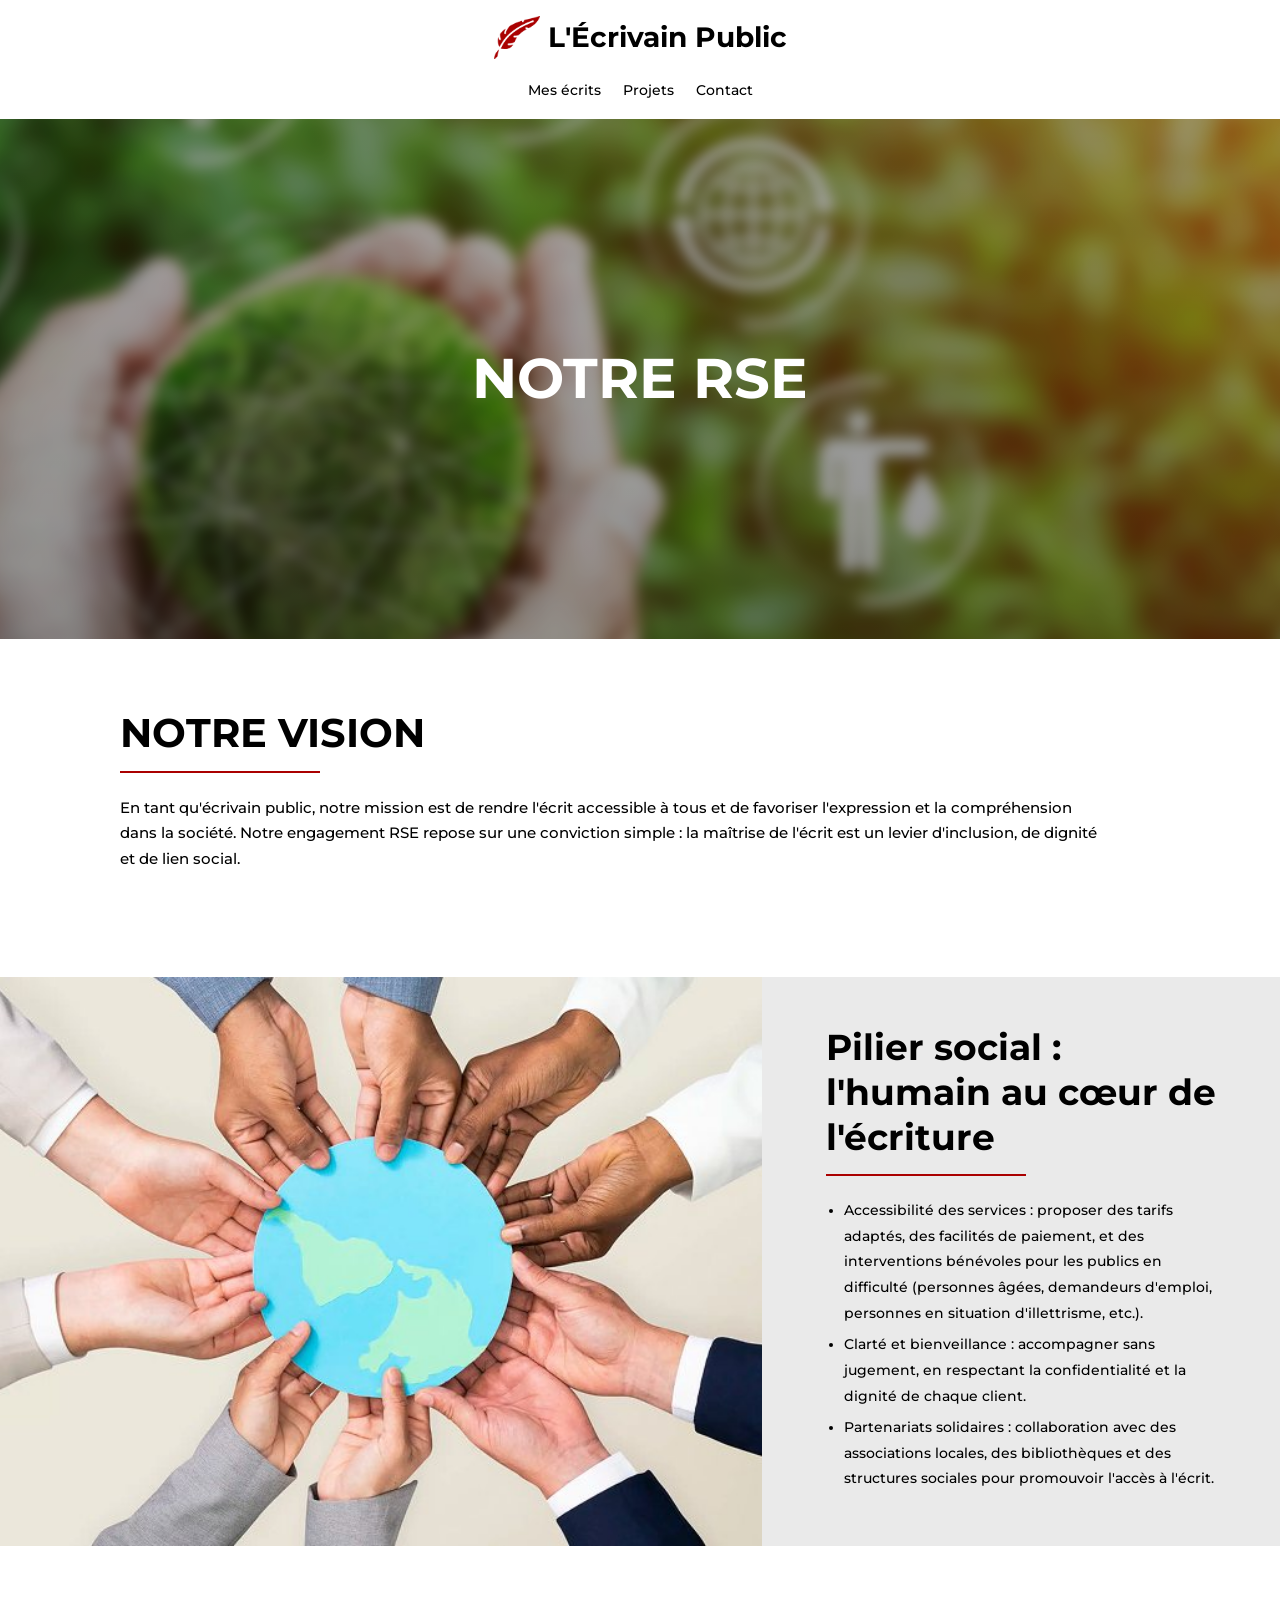
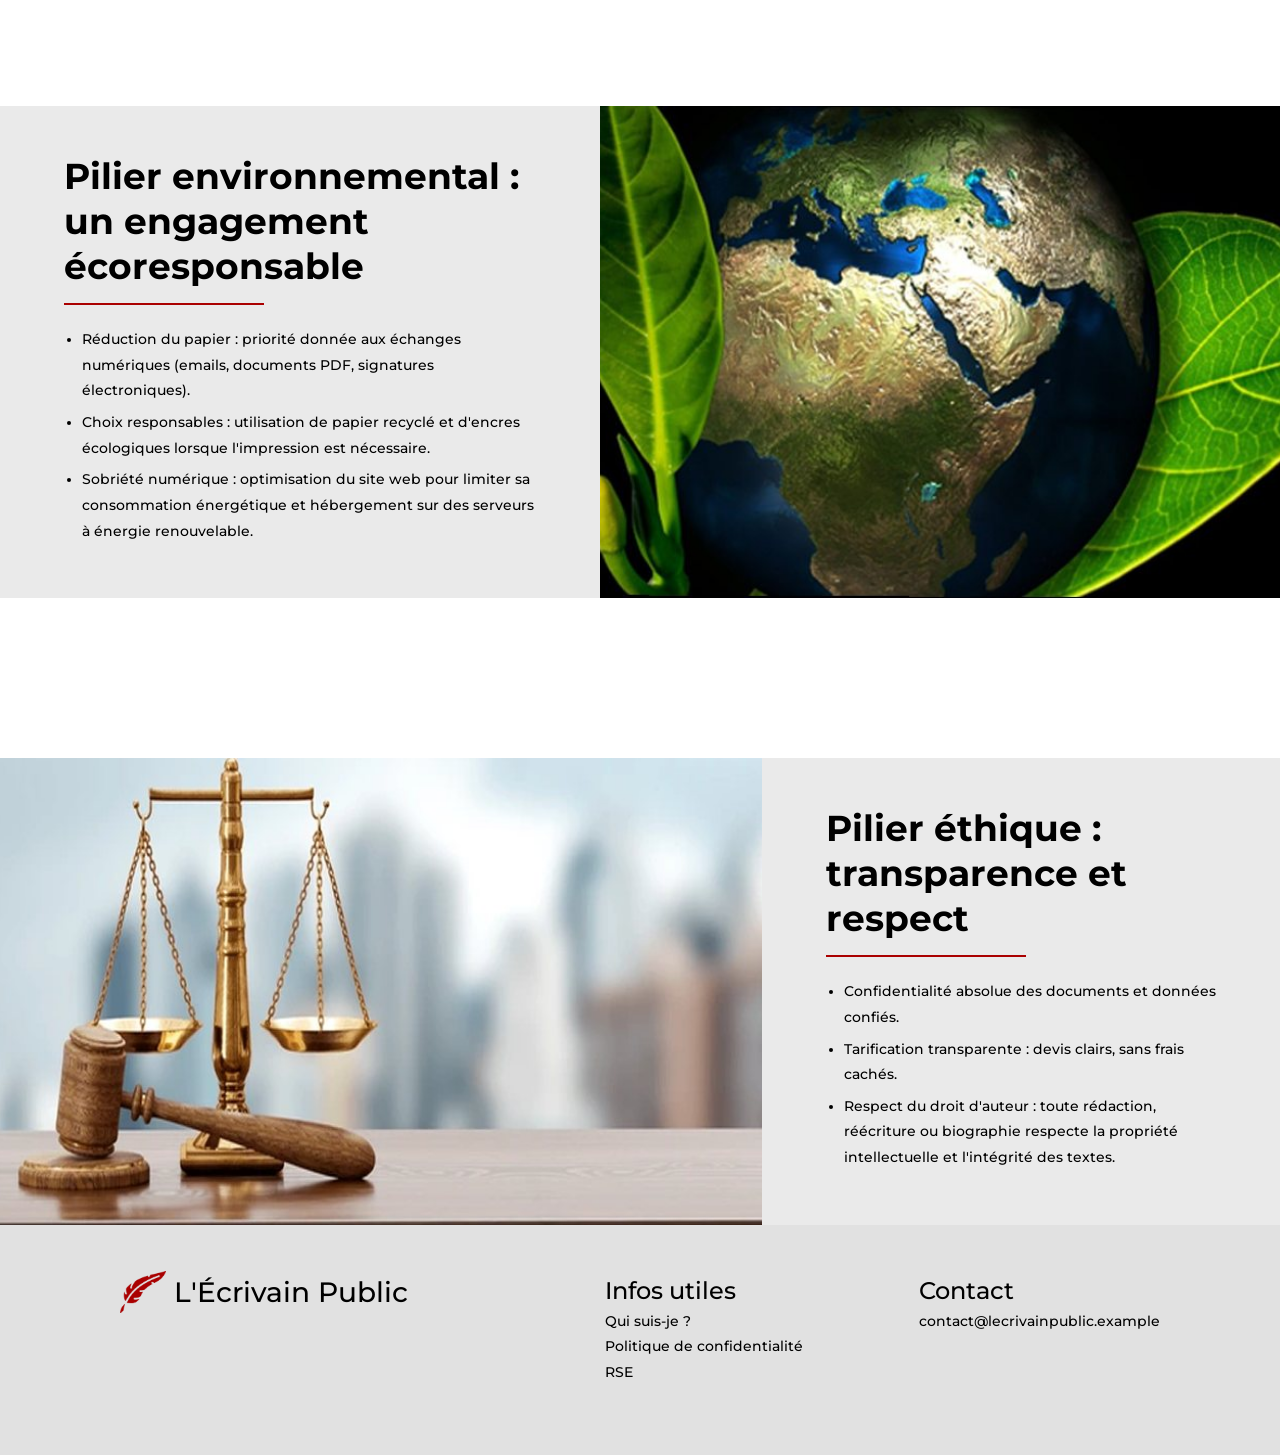
<file: lecrivainpublic/rse.html>
<!DOCTYPE html>
<html lang="fr">
<head>
<meta charset="utf-8">
<meta name="viewport" content="width=device-width, initial-scale=1">
<title>Notre RSE - L'Écrivain Public</title>
<meta name="description" content="Notre engagement social, environnemental et éthique.">
<link rel="icon" href="images/favicon.png">
<link rel="preconnect" href="https://fonts.googleapis.com"><link rel="preconnect" href="https://fonts.gstatic.com" crossorigin>
<link href="https://fonts.googleapis.com/css2?family=Montserrat:wght@400;500;600;700&display=swap" rel="stylesheet">
<link rel="stylesheet" href="css/style.css">
</head>
<body>
<header class="entete">
  <a class="logo" href="index.html" aria-label="L'Écrivain Public, accueil"><img src="images/logo.png" alt="">L'Écrivain Public</a>
  <nav class="menu" aria-label="Navigation principale"><a href="mes-ecrits.html">Mes écrits</a><a href="projets.html">Projets</a><a href="contact.html">Contact</a></nav>
</header>
<main>
<section class="hero hero--rse"><div><h1>Notre RSE</h1></div></section><section class="section"><div class="conteneur apparait "><h2 class="titre">Notre vision</h2><p>En tant qu'écrivain public, notre mission est de rendre l'écrit accessible à tous et de favoriser l'expression et la compréhension dans la société. Notre engagement RSE repose sur une conviction simple : la maîtrise de l'écrit est un levier d'inclusion, de dignité et de lien social.</p></div></section><section class="duo apparait">
  <div class="duo__photo"><img src="images/rse-social.jpg" alt="Des mains de toutes origines autour d'un globe" loading="lazy"></div>
  <div class="duo__texte"><h2 class="titre-mixte">Pilier social : l'humain au cœur de l'écriture</h2><ul><li>Accessibilité des services : proposer des tarifs adaptés, des facilités de paiement, et des interventions bénévoles pour les publics en difficulté (personnes âgées, demandeurs d'emploi, personnes en situation d'illettrisme, etc.).</li><li>Clarté et bienveillance : accompagner sans jugement, en respectant la confidentialité et la dignité de chaque client.</li><li>Partenariats solidaires : collaboration avec des associations locales, des bibliothèques et des structures sociales pour promouvoir l'accès à l'écrit.</li></ul></div></section><div class="espace"></div><section class="duo duo--inverse apparait">
  <div class="duo__photo"><img src="images/rse-environnement.jpg" alt="La Terre entourée de feuilles" loading="lazy"></div>
  <div class="duo__texte"><h2 class="titre-mixte">Pilier environnemental : un engagement écoresponsable</h2><ul><li>Réduction du papier : priorité donnée aux échanges numériques (emails, documents PDF, signatures électroniques).</li><li>Choix responsables : utilisation de papier recyclé et d'encres écologiques lorsque l'impression est nécessaire.</li><li>Sobriété numérique : optimisation du site web pour limiter sa consommation énergétique et hébergement sur des serveurs à énergie renouvelable.</li></ul></div></section><div class="espace"></div><section class="duo apparait">
  <div class="duo__photo"><img src="images/rse-ethique.jpg" alt="Une balance de justice et un marteau" loading="lazy"></div>
  <div class="duo__texte"><h2 class="titre-mixte">Pilier éthique : transparence et respect</h2><ul><li>Confidentialité absolue des documents et données confiés.</li><li>Tarification transparente : devis clairs, sans frais cachés.</li><li>Respect du droit d'auteur : toute rédaction, réécriture ou biographie respecte la propriété intellectuelle et l'intégrité des textes.</li></ul></div></section>
</main>
<footer class="pied">
  <div class="conteneur">
    <div><a class="logo" href="index.html"><img src="images/logo.png" alt="">L'Écrivain Public</a></div>
    <div><h2>Infos utiles</h2><nav aria-label="Informations utiles"><a href="a-propos.html">Qui suis-je ?</a><a href="politique-de-confidentialite.html">Politique de confidentialité</a><a href="rse.html">RSE</a></nav></div>
    <div><h2>Contact</h2><address><a href="mailto:contact@lecrivainpublic.example">contact@lecrivainpublic.example</a></address></div>
  </div>
</footer>
<script src="js/main.js"></script>
</body>
</html>
</file>
<file: lecrivainpublic/css/style.css>
/* L'Écrivain Public, feuille de style (charte graphique globale) */
:root{
  --primaire:#AA0000; --secondaire:#F62828; --texte:#fff; --texte-sec:#DBDBDB;
  --encre:#000; --gris-section:#EAEAEA; --gris-pied:#E1E1E1; --bordure:#A8A8A8;
  --conteneur:1040px; --rayon:6px;
  --ease:cubic-bezier(.2,.7,.2,1);
}
*,*::before,*::after{box-sizing:border-box}
html{scroll-behavior:smooth}
body{margin:0;font-family:"Montserrat",system-ui,-apple-system,"Segoe UI",sans-serif;color:var(--encre);background:#fff;line-height:1.7;font-size:16px;font-weight:500;-webkit-font-smoothing:antialiased}
img{max-width:100%;display:block}
a{color:inherit}
:focus-visible{outline:3px solid var(--secondaire);outline-offset:3px}
.conteneur{width:min(var(--conteneur),100% - 48px);margin-inline:auto}

/* En-tête */
.entete{background:#fff;text-align:center;padding:16px 0 14px}
.logo{display:inline-flex;align-items:center;gap:8px;text-decoration:none;font-weight:700;font-size:28px;line-height:1}
.logo img{width:46px;height:auto}
.menu{display:flex;justify-content:center;gap:22px;margin-top:10px;font-size:14px}
.menu a{text-decoration:none;position:relative;padding:2px 0}
.menu a::after{content:"";position:absolute;left:0;right:0;bottom:-2px;height:2px;background:var(--secondaire);transform:scaleX(0);transform-origin:left;transition:transform .3s var(--ease)}
.menu a:hover::after,.menu a[aria-current]::after{transform:scaleX(1)}
.menu a:hover{color:var(--primaire)}

/* Bandeaux (hero) */
.hero{position:relative;display:grid;place-items:center;text-align:center;color:var(--texte);min-height:520px;overflow:hidden;isolation:isolate;padding:60px 24px}
.hero--haut{min-height:690px}
.hero--bas{min-height:460px}
.hero::before{content:"";position:absolute;inset:-24px;z-index:-2;background:var(--fond,none) center/cover no-repeat #3b3b3b;filter:blur(7px) brightness(.8)}
.hero::after{content:"";position:absolute;inset:0;z-index:-1;background:linear-gradient(rgba(0,0,0,.18),rgba(0,0,0,.28))}
.hero h1{margin:0;font-size:clamp(34px,5vw,56px);line-height:1.05;font-weight:700;text-transform:uppercase}
.hero p{margin:20px auto 0;max-width:600px;font-size:18px;font-weight:500}
.hero .contour{color:transparent;-webkit-text-stroke:2px #fff;display:block}
.hero .contour i{font-style:normal;color:#fff;-webkit-text-stroke:0}
.hero .bouton{margin-top:58px}
.hero>div>*{opacity:0;transform:translateY(18px);animation:arrivee .8s var(--ease) forwards}
.hero>div>*:nth-child(2){animation-delay:.15s}.hero>div>*:nth-child(3){animation-delay:.3s}
@keyframes arrivee{to{opacity:1;transform:none}}

/* Boutons */
.bouton{display:inline-block;background:var(--primaire);color:var(--texte);text-decoration:none;text-transform:uppercase;font:500 20px/1 "Montserrat",sans-serif;letter-spacing:.02em;padding:16px 16px;border:0;border-radius:var(--rayon);cursor:pointer;transition:background .25s,transform .25s var(--ease),box-shadow .25s}
.bouton:hover{background:var(--secondaire);transform:translateY(-3px);box-shadow:0 8px 18px rgba(170,0,0,.3)}
.bouton:active{transform:translateY(0)}
.bouton--petit{font-size:18px;padding:10px 14px}

/* Sections de texte */
.section{padding:70px 0 20px}
.section+.section{padding-top:40px}
.titre{margin:0;font-size:clamp(26px,3.4vw,40px);line-height:1.2;font-weight:700;text-transform:uppercase}
.titre::after,.titre-mixte::after,.sous-titre::after{content:"";display:block;width:200px;max-width:100%;height:2px;background:var(--primaire);margin:14px 0 22px}
.titre-mixte{margin:0;font-size:clamp(26px,3vw,36px);line-height:1.25;font-weight:700}
.sous-titre{margin:0;font-size:18px;font-weight:700}
.sous-titre::after{width:140px;margin:8px 0 16px}
.section p{margin:0 0 16px;font-size:15px;max-width:980px}
.centre{text-align:center}.centre .titre::after{margin-inline:auto}

/* Pictogrammes */
.picto{display:flex;flex-wrap:wrap;justify-content:center;gap:40px 36px;margin:44px 0 30px;text-align:center}
.picto article{flex:0 1 210px}
.picto--large article{flex-basis:300px}
.picto img{height:84px;width:auto;margin:0 auto 18px;object-fit:contain}
.picto h3{margin:0 0 8px;font-size:14px;font-weight:700}
.picto p{margin:0 auto;font-size:14px;line-height:1.8}

/* Sections image + panneau gris */
.duo{display:grid;grid-template-columns:minmax(0,762px) 1fr;margin-top:70px;background:var(--gris-section)}
.duo--inverse{grid-template-columns:1fr minmax(0,680px)}
.duo--inverse .duo__photo{order:2}
.duo__photo{overflow:hidden;min-height:340px}
.duo__photo img{width:100%;height:100%;object-fit:cover;transition:transform .8s var(--ease)}
.duo:hover .duo__photo img{transform:scale(1.04)}
.duo__texte{padding:48px clamp(24px,5vw,72px);align-self:center}
.duo__texte .titre-mixte::after{width:200px}
.duo__texte p{font-size:14px;margin:0 0 18px;max-width:480px}
.duo__texte ul{margin:0;padding-left:18px;font-size:13.5px;line-height:1.9;max-width:560px}
.duo__texte li{margin-bottom:6px}
.espace{height:90px}

/* Avis */
.avis{display:grid;grid-template-columns:repeat(3,minmax(0,336px));justify-content:space-between;gap:24px;margin:56px 0 90px}
.carte-avis{border:1px solid var(--bordure);border-radius:16px;padding:20px 18px 24px;min-height:228px;transition:transform .3s var(--ease),border-color .3s,box-shadow .3s}
.carte-avis:hover{transform:translateY(-4px);border-color:var(--primaire);box-shadow:0 10px 24px rgba(0,0,0,.08)}
.carte-avis header{display:flex;align-items:center;gap:14px}
.carte-avis img.avatar{width:46px;height:46px;border-radius:50%;object-fit:cover}
.carte-avis b{display:block;font-size:17px;line-height:1.2}.carte-avis time{font-size:9px;display:block}
.etoiles{display:flex;gap:2px;margin:16px 0 20px}.etoiles img{width:26px;height:26px}
.carte-avis p{margin:0;font-size:13.5px;line-height:1.6}.carte-avis small{display:block;margin-top:14px;font-size:10px}

/* Livres */
.livres{display:flex;flex-wrap:wrap;justify-content:space-between;align-items:flex-start;gap:36px;margin:56px 0 100px}
.livre{width:227px;border:1px solid #888;border-radius:12px;padding:13px 13px 14px;text-align:center;font-size:14px;line-height:1.7;transition:transform .3s var(--ease),box-shadow .3s}
.livre:hover{transform:translateY(-6px);box-shadow:0 14px 28px rgba(0,0,0,.14)}
.livre img{width:100%;height:auto;border-radius:8px}
.livre p{margin:12px 0 10px;font-size:14px}

/* Projets */
.realisations{display:grid;grid-template-columns:repeat(2,1fr);gap:16px;margin:10px 0 90px}
.realisations article{border:1px solid #8a8a8a;border-radius:14px;padding:20px 22px 14px;transition:border-color .3s,box-shadow .3s}
.realisations article:hover{border-color:var(--primaire);box-shadow:0 8px 22px rgba(0,0,0,.08)}
.realisations h3{margin:0 0 6px;font-size:14.5px;font-weight:700}
.realisations ul{margin:0;padding-left:22px;font-size:14.5px;line-height:1.9}
.realisations li{margin-bottom:2px}

/* Contact */
.contact{display:grid;grid-template-columns:minmax(0,1fr) minmax(0,1.45fr);gap:40px;margin:40px 0 50px;align-items:start}
.coordonnees{display:grid;gap:34px;font-size:15px;line-height:1.5}
.coordonnees div{display:flex;gap:18px;align-items:flex-start}
.coordonnees img{width:26px;height:26px;flex:none}
.coordonnees a{color:var(--primaire);font-weight:700;text-decoration:none}
.coordonnees a:hover{color:var(--secondaire);text-decoration:underline}
.reseaux{gap:14px!important;padding-left:12px}.reseaux img{width:30px;height:30px;transition:transform .25s var(--ease)}.reseaux a:hover img{transform:scale(1.15)}
.formulaire{display:grid;grid-template-columns:1fr 1fr;gap:12px}
.formulaire .plein{grid-column:1/-1}
.formulaire input,.formulaire textarea{width:100%;font:500 15px "Montserrat",sans-serif;padding:8px 10px;border:1px solid #9a9a9a;border-radius:4px;background:#fff;transition:border-color .2s,box-shadow .2s}
.formulaire input:focus,.formulaire textarea:focus{outline:0;border-color:var(--primaire);box-shadow:0 0 0 3px rgba(246,40,40,.2)}
.formulaire textarea{min-height:150px;resize:vertical}
.formulaire .telephone{grid-column:1;max-width:100%}
.formulaire .envoi{grid-column:1/-1;justify-self:end}
.statut{grid-column:1/-1;margin:0;font-size:14px;min-height:1.4em}
.note{margin:0 0 90px;font-size:14px;line-height:2}

/* Politique de confidentialité */
.legal h1{text-align:center;font-size:clamp(30px,4vw,44px);margin:56px 0 50px;line-height:1.2}
.legal section{margin-bottom:34px}
.legal p,.legal li{font-size:14px;line-height:1.7;margin:0 0 4px}
.legal ul,.legal ol{margin:0;padding-left:22px}
.legal table{border-collapse:collapse;width:100%;font-size:14px;margin-top:6px}
.legal th,.legal td{border:1px solid var(--bordure);padding:8px 12px;text-align:left}
.legal th{background:var(--gris-section)}
.tableau{overflow-x:auto}

/* Pied de page */
.pied{background:var(--gris-pied);padding:46px 0 70px;font-size:14px}
.pied .conteneur{display:grid;grid-template-columns:1.6fr 1fr .8fr;gap:30px;align-items:start}
.pied .logo{font-size:28px;margin-bottom:10px}
.pied p{margin:0;max-width:360px;font-weight:400;line-height:1.5}
.pied h2{margin:6px 0 4px;font-size:24px;font-weight:500;line-height:1.2}
.pied nav{display:grid;gap:2px}
.pied a{text-decoration:none;font-weight:500}.pied a:hover{color:var(--primaire);text-decoration:underline}
.pied address{font-style:normal;font-weight:400;line-height:1.6}

.js .apparait{opacity:0;transform:translateY(22px);transition:opacity .7s var(--ease),transform .7s var(--ease)}
.js .apparait.visible{opacity:1;transform:none}

@media (max-width:860px){
  .duo,.duo--inverse{grid-template-columns:1fr}.duo--inverse .duo__photo{order:0}
  .duo__photo{min-height:260px}
  .avis{grid-template-columns:1fr;justify-items:center}.carte-avis{width:min(100%,420px)}
  .livres{justify-content:center}
  .realisations,.contact{grid-template-columns:1fr}
  .pied .conteneur{grid-template-columns:1fr}
  .hero--haut{min-height:560px}.hero .bouton{margin-top:36px}
  .espace{height:50px}
}
@media (max-width:520px){
  .logo{font-size:22px}.logo img{width:36px}
  .formulaire{grid-template-columns:1fr}.formulaire .telephone{grid-column:1/-1}
  .bouton{font-size:17px}
}
@media (prefers-reduced-motion:reduce){
  *,*::before,*::after{animation:none!important;transition:none!important;scroll-behavior:auto!important}
  .hero>div>*,.js .apparait{opacity:1!important;transform:none!important}
}

.hero--accueil{--fond:url(../images/hero-accueil.jpg)}
.hero--ecrits{--fond:url(../images/hero-ecrits.jpg)}
.hero--rse{--fond:url(../images/hero-rse.jpg)}
.hero--apropos{--fond:url(../images/hero-apropos.png)}
.hero--contact{--fond:url(../images/hero-contact.png)}
.hero--projets{--fond:url(../images/hero-projets.png)}
.hero--ecrits::after{background:rgba(0,0,0,.12)}
</file>
